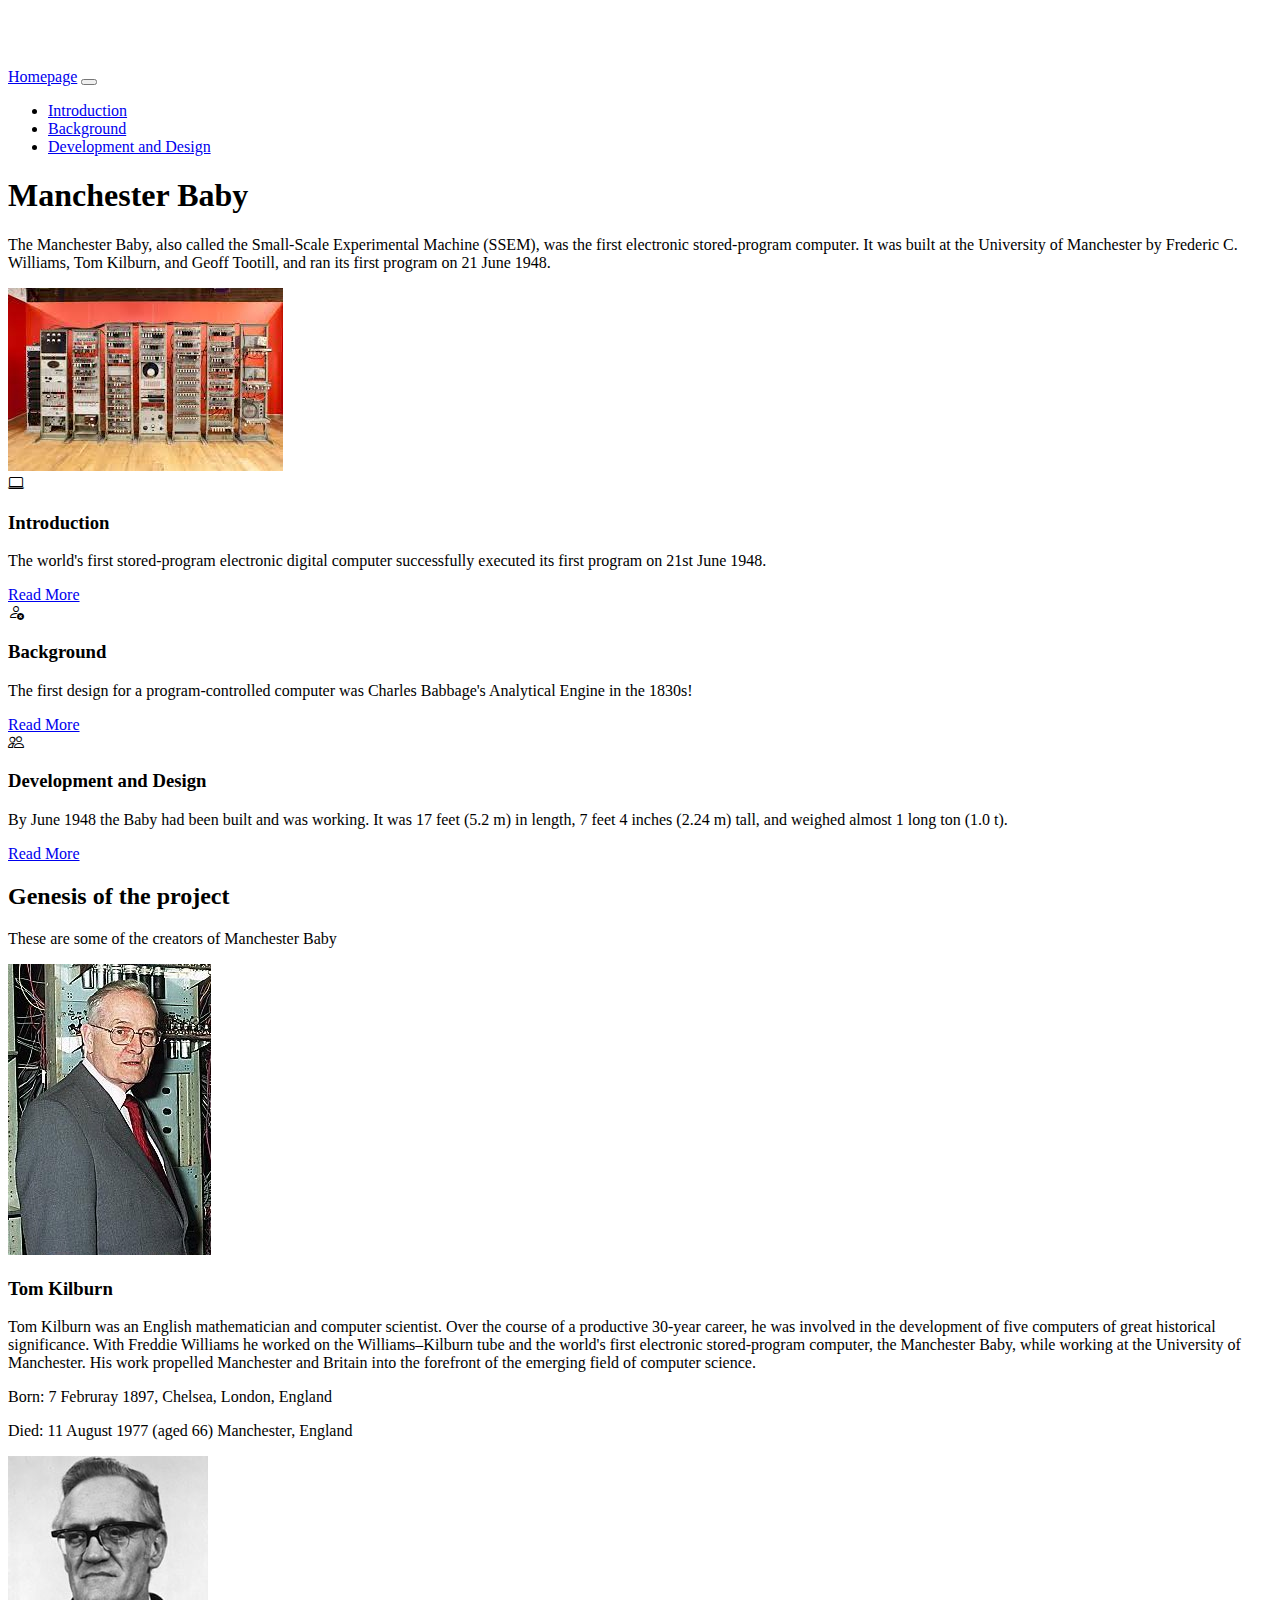
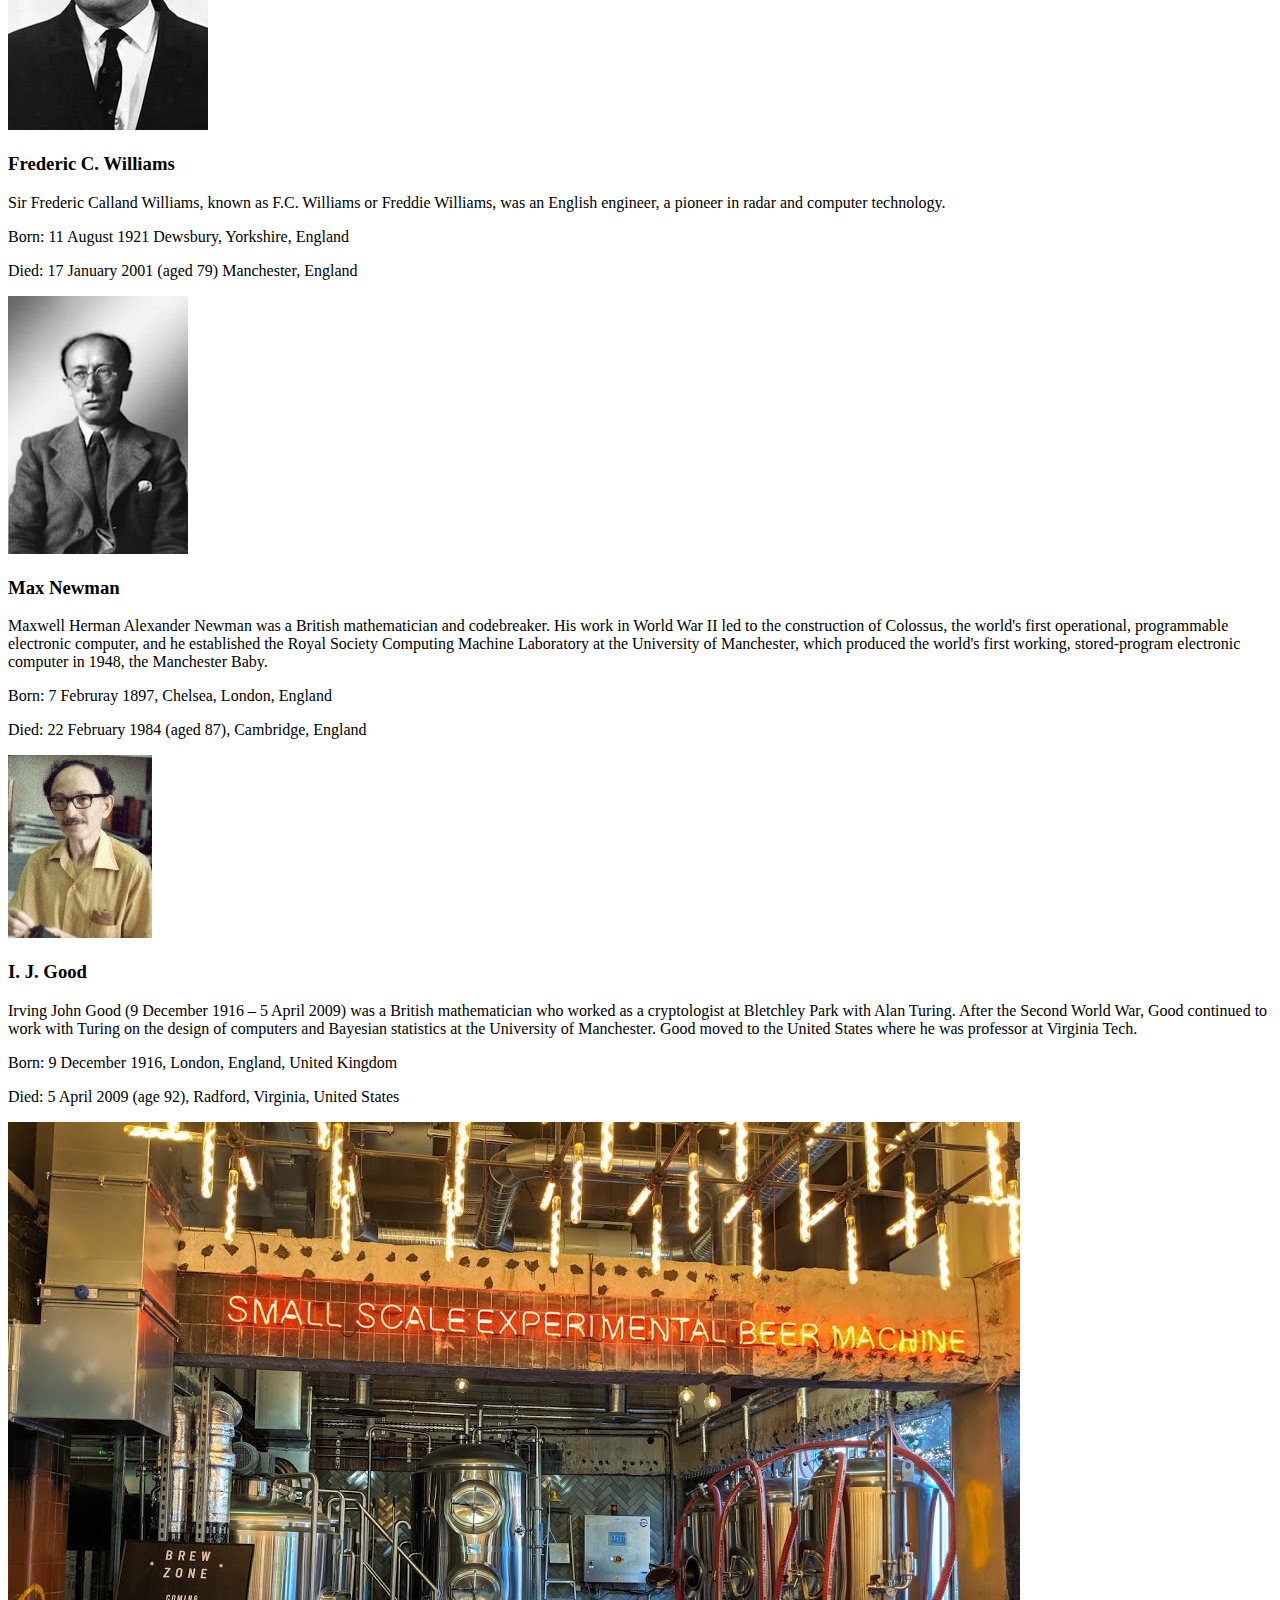
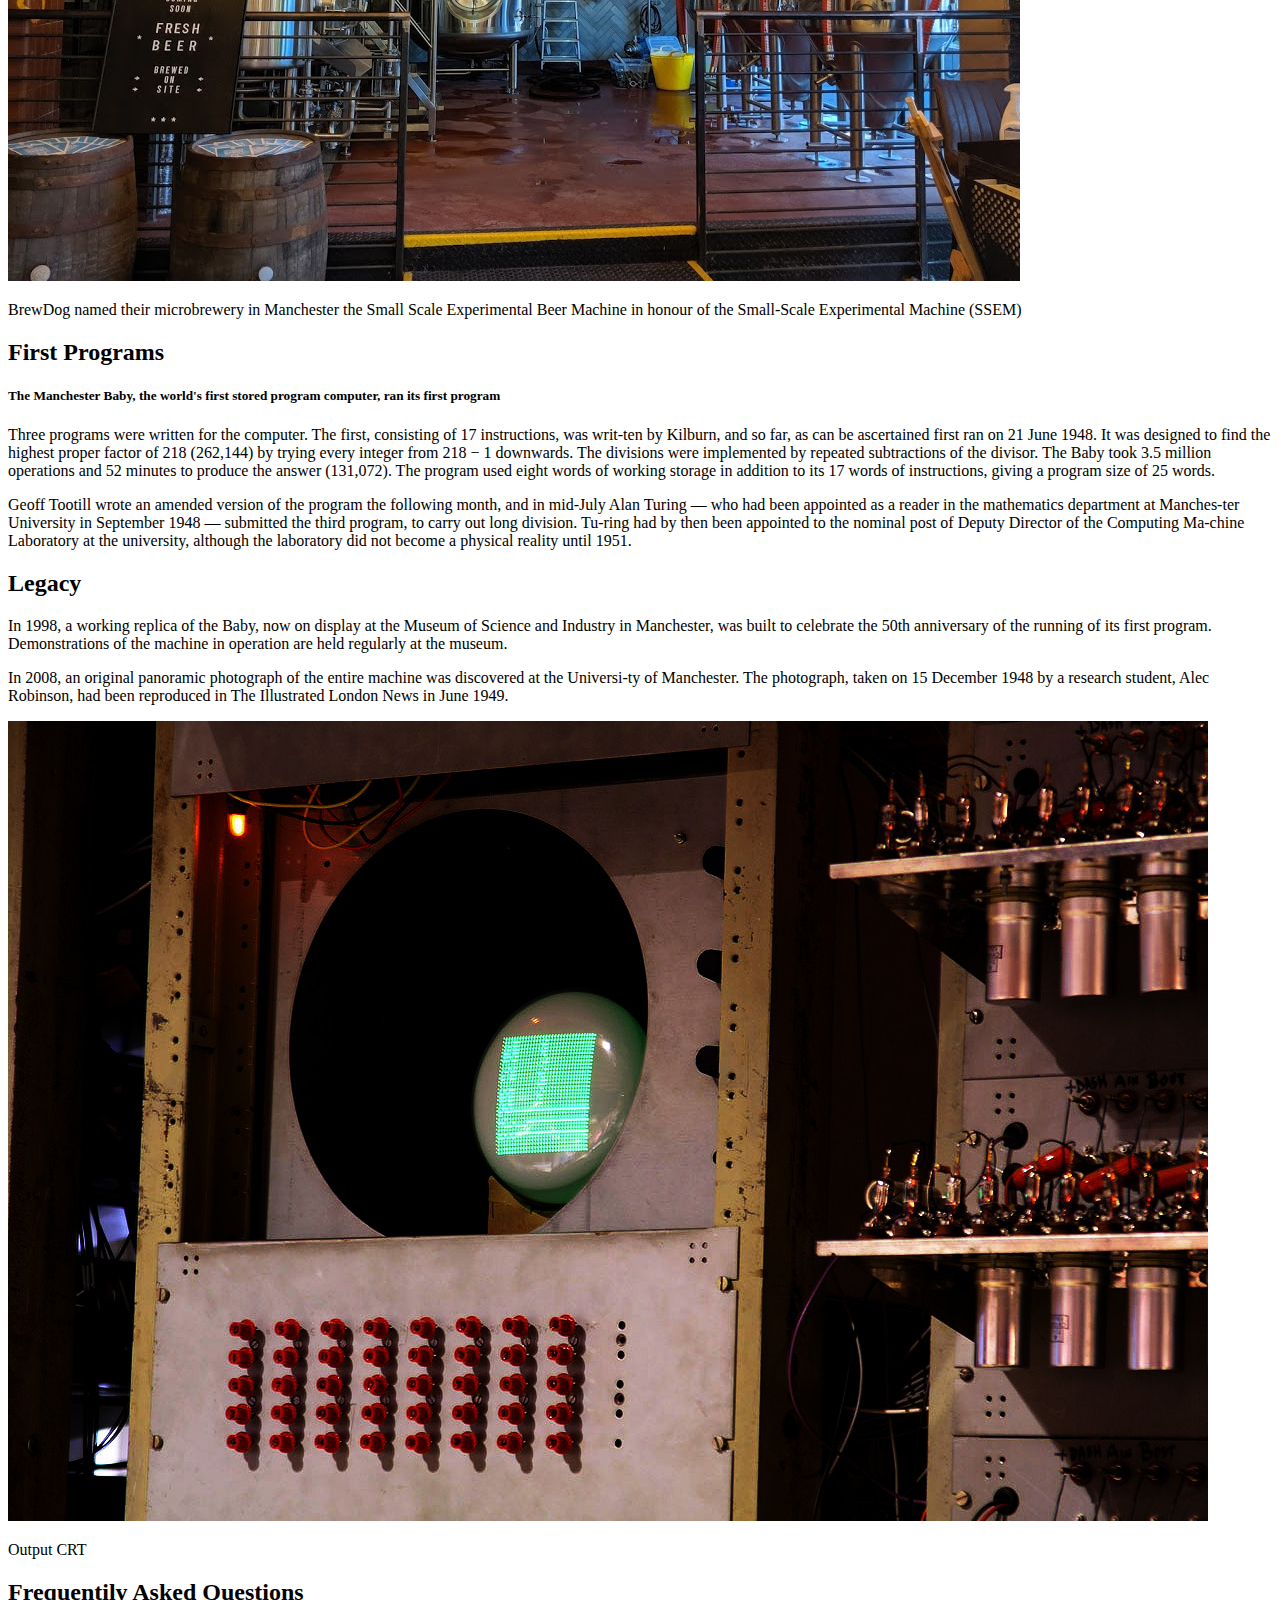
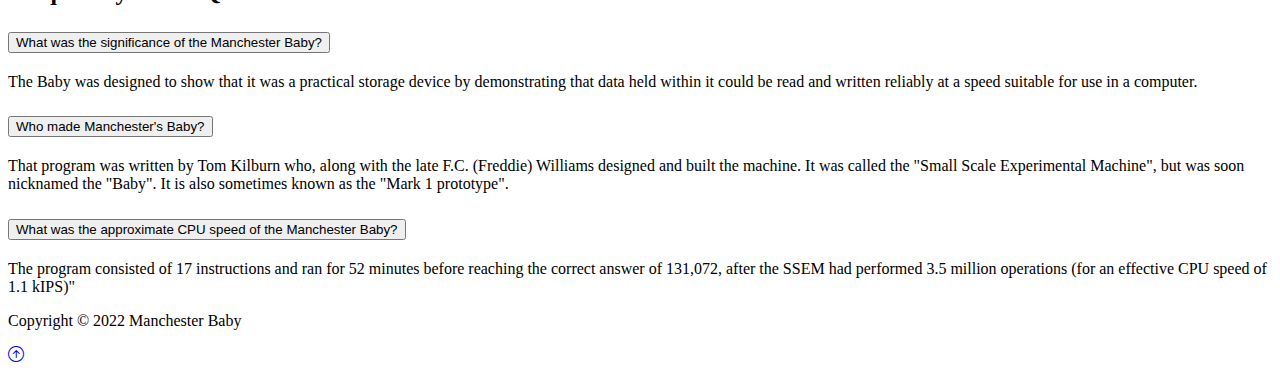
<file: Index.html>
<!DOCTYPE html>
<html lang="en">
<head>
    <meta charset="UTF-8">
    <meta http-equiv="X-UA-Compatible" content="IE=edge">
    <meta name="viewport" content="width=device-width, initial-scale=1.0">
    <title>Manchester Baby Homepage</title>
    <link href="https://cdn.jsdelivr.net/npm/bootstrap@5.2.2/dist/css/bootstrap.min.css" rel="stylesheet" integrity="sha384-Zenh87qX5JnK2Jl0vWa8Ck2rdkQ2Bzep5IDxbcnCeuOxjzrPF/et3URy9Bv1WTRi" crossorigin="anonymous">
    <link rel="stylesheet" href="https://cdn.jsdelivr.net/npm/bootstrap-icons@1.3.0/font/bootstrap-icons.css">
    <link rel="stylesheet" href="Stylesheet.css">
  </head>
<body>
    <!-- Navbar  --> 
    <nav class="navbar navbar-expand-lg bg-dark navbar-dark py-3 fixed-top">
        <div class="container">
            <a href="#" class="navbar-brand">Homepage</a>
            <button class="navbar-toggler" type="button" data-bs-toggle="collapse" data-bs-target="#navmenu">
                <span class="navbar-toggler-icon"></span>
            </button>
            <div class="collapse navbar-collapse" id="navmenu">
                <ul class="navbar-nav ms-auto">
                    <li class="nav-item">
                        <a href="Introduction.html" class="nav-link">Introduction</a>
                    </li>
                    <li class="nav-item">
                        <a href="Background.html" class="nav-link">Background</a>
                    </li>
                    <li class="nav-item">
                        <a href="Development_and_Design.html" class="nav-link">Development and Design</a>
                    </li>
                </ul>
            </div>
        </div>
</nav>

<!--Showcase-->
<section class="bg-dark text-light p-5 p-lg-0 pt-lg-5 text-center text-sm-start">
<div class="container">
    <div class="d-sm-flex align-items-center justify-content-between">
        <div>
            <h1><span class="text-warning"> Manchester Baby</span></h1>
            <p class="lead my-4">The Manchester Baby, also called the Small-Scale Experimental Machine (SSEM), 
                was the first electronic stored-program computer. It was built at the University of Manchester by Frederic C. Williams, Tom Kilburn, and Geoff Tootill, and ran its first program on 21 June 1948.
            </p>
        </div>
        <img class="img-fluid w-50 d-none d-sm-block rounded-circle mb-4" src="img/Manchester_Baby.jpg" alt="">
    </div>
</div>
</section>

<!-- Boxes -->

<section class="p-5">
<div class="container">
    <div class="row text-center g-4">
        <div class="col-md">
            <div class="card bg-dark text-light h-100">
                <div class="card-body text-center">
                <div class="h1 mb-3">
                <i class="bi bi-laptop"></i>
            </div>
            <h3 class="card-title mb-3"> Introduction</h3>
            <p class="card-text">
                The world's first stored-program electronic digital computer successfully executed its first program on 21st June 1948.
            </p>
            <a href="Introduction.html" class="btn btn-primary">Read More</a>
        </div>
        </div>
        </div>
        <div class="col-md">
             <!--Card Colour-->
            <div class="card bg-secondary text-light h-100">
                <div class="card-body text-center">
                <div class="h1 mb-3">
                    <!--Icon-->
                <i class="bi bi-person-x"></i>
            </div>
            <!--Card Heading -->
            <h3 class="card-title mb-3"> Background</h3>
            <!--Card Text-->
            <p class="card-text">
                The first design for a program-controlled computer was Charles Babbage's Analytical Engine in the 1830s!
            </p>
            <a href="Background.html" class="btn btn-primary">Read More</a>
        </div>
        </div>
        </div>
        <div class="col-md">
            <!--Card Colour-->
            <div class="card bg-dark text-light h-100">
                <div class="card-body text-center">
                <div class="h1 mb-3">
                    <!--Icon-->
                <i class="bi bi-people"></i>
            </div>
            <!--Card Heading -->
            <h3 class="card-title mb-3"> Development and Design</h3>
            <!--Card Text-->
            <p class="card-text">
                By June 1948 the Baby had been built and was working. It was 17 feet (5.2 m) in length, 7 feet 4 inches (2.24 m) tall, and weighed almost 1 long ton (1.0 t). 
            </p>
            <a href="Development_and_Design.html" class="btn btn-primary">Read More</a>
        </div>
        </div>
        </div>
    </div>
</div>
</section>
<!--Section for creators-->
<section id="instructors" class="p-5 bg-primary">
    <div class="conatiner">
        <h2 class="text-center text-white">Genesis of the project</h2>
        <p class="lead text-center text-white mb-5">
            These are some of the creators of Manchester Baby
        </p>
        <div class="row g-4">
            <!--Person 1-->
            <div class="col-md-3">
                <div class="card bg-light h-100">
                    <div class="card-body text-center">
                       <img src="img/Tom_kilburn.jpg" class="rounded-circle mb-3" alt="">
                       <h3 class="card-title mb-3">Tom Kilburn</h3>
                       <p class="card-text">Tom Kilburn was an English mathematician and computer scientist. Over the course of a productive 30-year career, he was involved in the development of five computers of great historical significance. With Freddie Williams he worked on the Williams–Kilburn tube and the world's first electronic stored-program computer, the Manchester Baby, while working at the University of Manchester. His work propelled Manchester and Britain into the forefront of the emerging field of computer science.</p>
                       <p class="card-text">Born: 7 Februray 1897, Chelsea, London, England</p>
                       <p class="card-text">Died: 11 August 1977 (aged 66)
                        Manchester, England</p>
                    </div>
                </div>
            </div>
            <!--Person 2-->
            <div class="col-md-3">
                <div class="card bg-light h-100">
                    <div class="card-body text-center">
                       <img src="img/williams.jpg" class="rounded-circle mb-4" alt="">
                       <h3 class="card-title mb-3">Frederic C. Williams</h3>
                       <p class="card-text">Sir Frederic Calland Williams, known as F.C. Williams or Freddie Williams, was an English engineer, a pioneer in radar and computer technology.</p>
                       <p class="card-text">Born: 11 August 1921
                        Dewsbury, Yorkshire, England</p>
                       <p class="card-text">Died: 17 January 2001 (aged 79)
                        Manchester, England</p>
                    </div>
                </div>
            </div>
            <!--Person 3-->
            <div class="col-md-3">
                <div class="card bg-light h-100">
                    <div class="card-body text-center">
                       <img src="img/Max_Newman1.jpg" class="rounded-circle mb-3" alt="">
                       <h3 class="card-title mb-3">Max Newman</h3>
                       <p class="card-text">Maxwell Herman Alexander Newman was a British mathematician and codebreaker. His work in World War II led to the construction of Colossus, the world's first operational, programmable electronic computer, and he established the Royal Society Computing Machine Laboratory at the University of Manchester, which produced the world's first working, stored-program electronic computer in 1948, the Manchester Baby.</p>
                       <p class="card-text">Born: 7 Februray 1897, Chelsea, London, England</p>
                       <p class="card-text">Died: 22 February 1984 (aged 87),
                        Cambridge, England</p>
                    </div>
                </div>
            </div>
            <!--Person 4-->
            <div class="col-md-3">
                <div class="card bg-light h-100">
                    <div class="card-body text-center">
                       <img src="img/I._J._Good.jpg" class="rounded-circle mb-3" alt="">
                       <h3 class="card-title mb-3">I. J. Good</h3>
                       <p class="card-text">Irving John Good (9 December 1916 – 5 April 2009) was a British mathematician who worked as a cryptologist at Bletchley Park with Alan Turing. After the Second World War, Good continued to work with Turing on the design of computers and Bayesian statistics at the University of Manchester. Good moved to the United States where he was professor at Virginia Tech.</p>
                       <p class="card-text">Born: 9 December 1916, London, England, United Kingdom</p>
                       <p class="card-text">Died: 5 April 2009 (age 92), 
                        Radford, Virginia, United States</p>
                    </div>
                </div>
            </div>
        </div>
    </div>
</section>

<!-- Info Section 1-->
<section class="p-5">
    <div class="container">
        <div class="row align-items-center justify-content-between">
        <div class="col-md">
            <img src="img/Small_Scale_Experimental_Beer_Machine_Manchester_Brewdog.jpg" class="img-fluid" alt="">
            <P class="text-center mb-4">
                BrewDog named their microbrewery in Manchester the Small Scale Experimental Beer Machine in honour of the Small-Scale Experimental Machine (SSEM)
                </P>
        </div>
        <div class="col-md p-5">
            <h2>First Programs</h2>
            <h5>The Manchester Baby, the world's first stored program computer, ran its first program</h5>
            <p>Three programs were written for the computer. The first, consisting of 17 instructions, was writ-ten by Kilburn, and so far, as can be ascertained first ran on 21 June 1948. It was designed to find the highest proper factor of 218 (262,144) by trying every integer from 218 − 1 downwards. The divisions were implemented by repeated subtractions of the divisor. The Baby took 3.5 million operations and 52 minutes to produce the answer (131,072). The program used eight words of working storage in addition to its 17 words of instructions, giving a program size of 25 words. </p>
            <p>Geoff Tootill wrote an amended version of the program the following month, and in mid-July Alan Turing — who had been appointed as a reader in the mathematics department at Manches-ter University in September 1948 — submitted the third program, to carry out long division. Tu-ring had by then been appointed to the nominal post of Deputy Director of the Computing Ma-chine Laboratory at the university, although the laboratory did not become a physical reality until 1951.  </p>
        </div>
        </div>
    </div>
</section>

<!-- Info Section 2-->
<section class="p-5 bg-dark text-light">
    <div class="container">
        <div class="row align-items-center justify-content-between">
        <div class="col-md p-5">
            <h2>Legacy</h2>
            <p>In 1998, a working replica of the Baby, now on display at the Museum of Science and Industry in Manchester, was built to celebrate the 50th anniversary of the running of its first program. Demonstrations of the machine in operation are held regularly at the museum. </p>
            <p>In 2008, an original panoramic photograph of the entire machine was discovered at the Universi-ty of Manchester. The photograph, taken on 15 December 1948 by a research student, Alec Robinson, had been reproduced in The Illustrated London News in June 1949. </p>
        </div>
        <div class="col-md">
            <img src="img/CRT_memory.jpg" class="img-fluid" alt="">
            <P class="text-center mb-4">Output CRT</P>
           </div>
    </div>
</div>
</section>

<section id="questions" class="p-5">
    <div class="container">
        <h2 class="text-center mb-4">Frequentily Asked Questions</h2>
        <div class="accordion accordion-flush" id="questions">
            <!-- Question 1 -->
            <div class="accordion-item">
              <h2 class="accordion-header">
                <button class="accordion-button collapsed" type="button" data-bs-toggle="collapse" data-bs-target="#question-one">
                   What was the significance of the Manchester Baby?
                </button>
              </h2>
              <div id="question-one" class="accordion-collapse collapse">
                <div class="accordion-body">The Baby was designed to show that it was a practical storage device by demonstrating that data held within it could be read and written reliably at a speed suitable for use in a computer.</div>
              </div>
            </div>
            <!-- Question  2 -->
            <div class="accordion-item">
              <h2 class="accordion-header">
                <button class="accordion-button collapsed" type="button" data-bs-toggle="collapse" data-bs-target="#question-two">
                    Who made Manchester's Baby?
                </button>
              </h2>
              <div id="question-two" class="accordion-collapse collapse">
                <div class="accordion-body">That program was written by Tom Kilburn who, along with the late F.C. (Freddie) Williams designed and built the machine. It was called the "Small Scale Experimental Machine", but was soon nicknamed the "Baby". It is also sometimes known as the "Mark 1 prototype".</div>
              </div>
            </div>
            <!-- Question  3 -->
            <div class="accordion-item">
              <h2 class="accordion-header">
                <button class="accordion-button collapsed" type="button" data-bs-toggle="collapse" data-bs-target="#question-three">
                    What was the approximate CPU speed of the Manchester Baby?
                </button>
              </h2>
              <div id="question-three" class="accordion-collapse collapse">
                <div class="accordion-body">The program consisted of 17 instructions and ran for 52 minutes before reaching the correct answer of 131,072, after the SSEM had performed 3.5 million operations (for an effective CPU speed of 1.1 kIPS)"</div>
              </div>
            </div>
          </div>
    </div>

</section>

<!-- Footer -->
<footer class="p-5 bg-dark text-white text-center position-relatiave">
    <div class="container">
        <p class="lead">Copyright &copy; 2022 Manchester Baby</p>
        <a href="#" class="position-absolute botom-0 end-0 p-5">
            <i class="bi bi-arrow-up-circle h1"></i>
        </a>
    </div>
</footer>

    <script src="https://cdn.jsdelivr.net/npm/@popperjs/core@2.11.6/dist/umd/popper.min.js" integrity="sha384-oBqDVmMz9ATKxIep9tiCxS/Z9fNfEXiDAYTujMAeBAsjFuCZSmKbSSUnQlmh/jp3" crossorigin="anonymous"></script>
<script src="https://cdn.jsdelivr.net/npm/bootstrap@5.2.2/dist/js/bootstrap.min.js" integrity="sha384-IDwe1+LCz02ROU9k972gdyvl+AESN10+x7tBKgc9I5HFtuNz0wWnPclzo6p9vxnk" crossorigin="anonymous"></script>
</body>
</html>
</file>
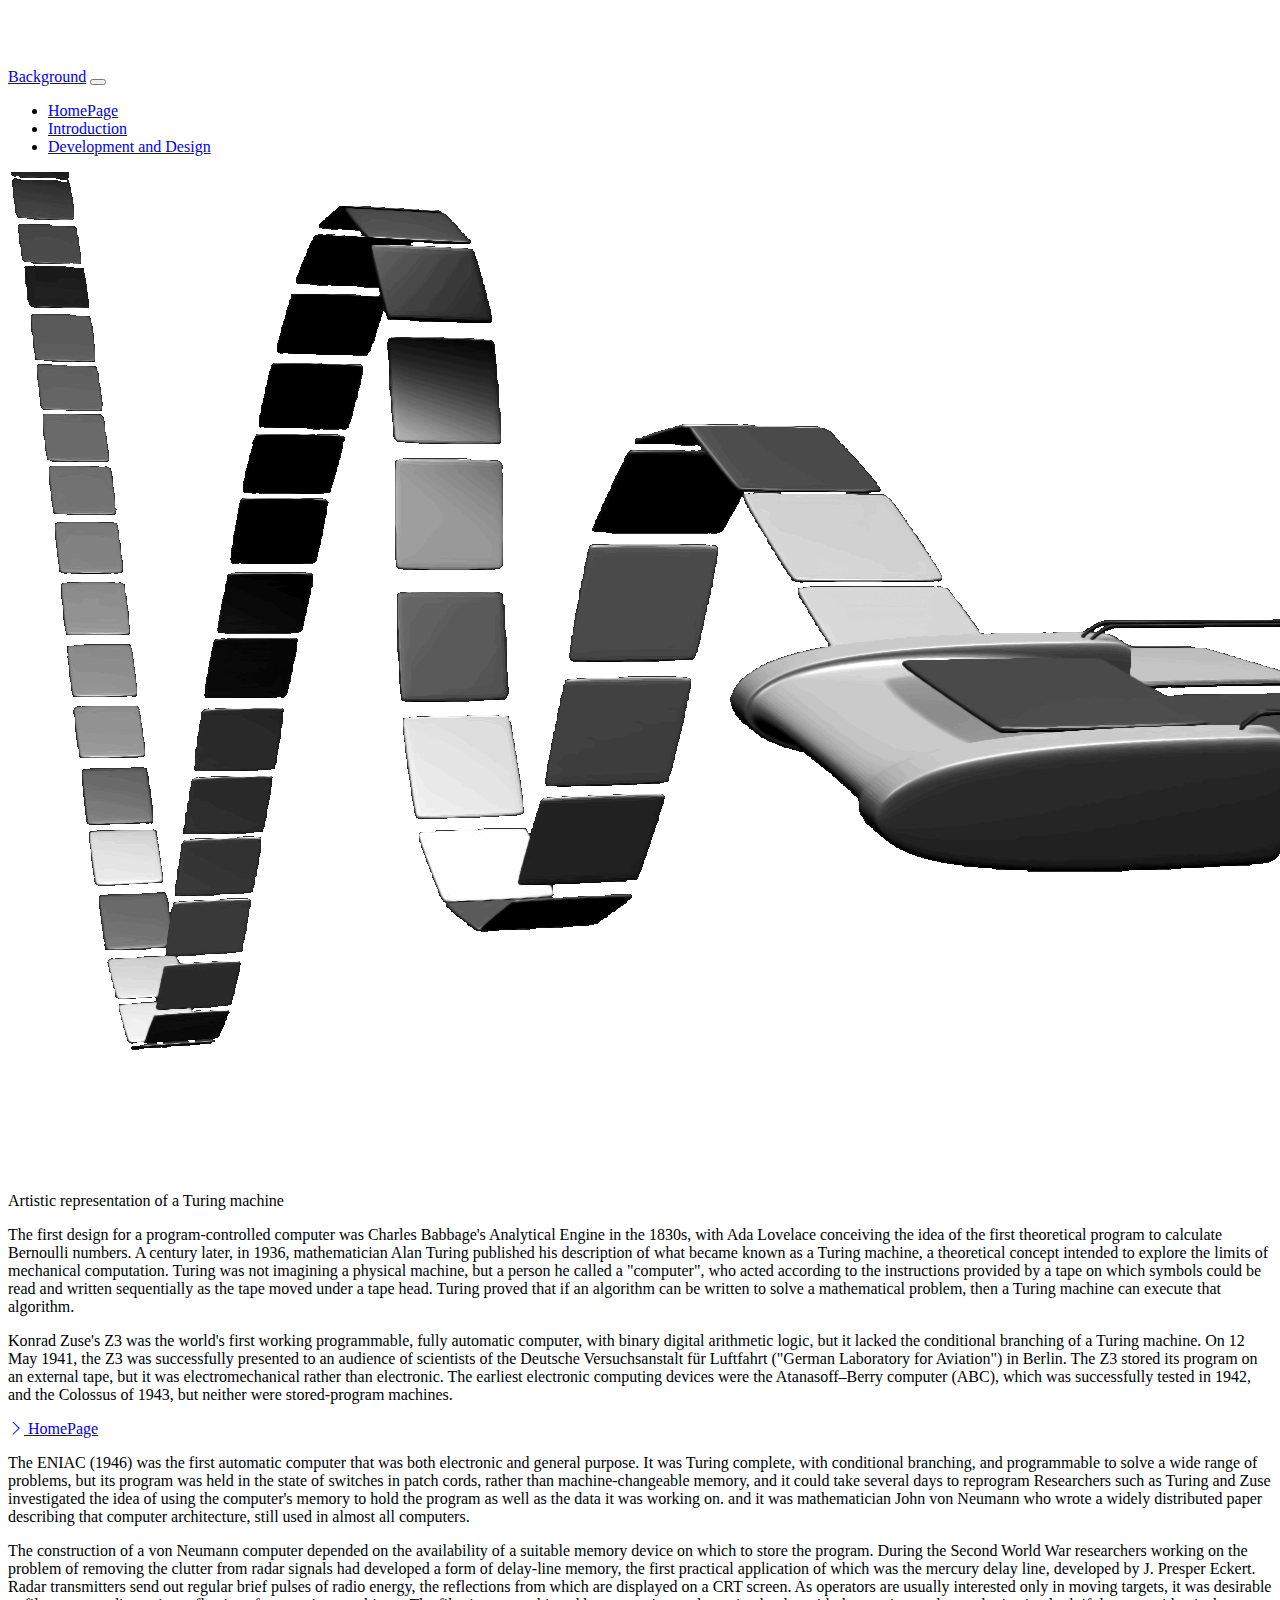
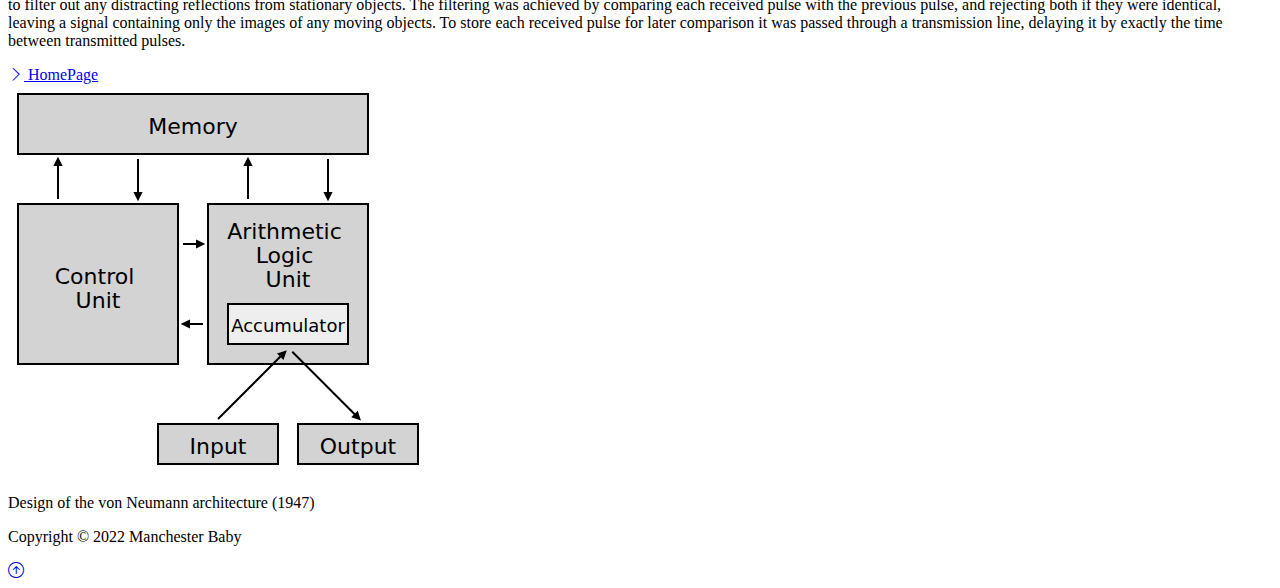
<file: Background.html>
<!DOCTYPE html>
<html lang="en">
<head>
    <meta charset="UTF-8">
    <meta http-equiv="X-UA-Compatible" content="IE=edge">
    <meta name="viewport" content="width=device-width, initial-scale=1.0">
    <title>Manchester Baby</title>
    <link href="https://cdn.jsdelivr.net/npm/bootstrap@5.2.2/dist/css/bootstrap.min.css" rel="stylesheet" integrity="sha384-Zenh87qX5JnK2Jl0vWa8Ck2rdkQ2Bzep5IDxbcnCeuOxjzrPF/et3URy9Bv1WTRi" crossorigin="anonymous">
    <link rel="stylesheet" href="https://cdn.jsdelivr.net/npm/bootstrap-icons@1.3.0/font/bootstrap-icons.css">
    <link rel="stylesheet" href="Stylesheet.css">
</head>
<body>
<!-- Navbar  --> 
    <nav class="navbar navbar-expand-lg bg-dark navbar-dark py-3 fixed-top">
        <div class="container">
            <a href="#" class="navbar-brand">Background</a>
            <button class="navbar-toggler" type="button" data-bs-toggle="collapse" data-bs-target="#navmenu">
                <span class="navbar-toggler-icon"></span>
            </button>
            <div class="collapse navbar-collapse" id="navmenu">
                <ul class="navbar-nav ms-auto">
                    <li class="nav-item">
                        <a href="Index.html" class="nav-link">HomePage</a>
                    </li>
                    <li class="nav-item">
                        <a href="Introduction.html" class="nav-link">Introduction</a>
                    </li>
                    <li class="nav-item">
                        <a href="Development_and_Design.html" class="nav-link">Development and Design</a>
                    </li>
                </ul>
            </div>
        </div>
</nav> 

<!-- Info Section 1-->
<section class="p-5">
    <div class="container">
        <div class="row align-items-center justify-content-between">
        <div class="col-md">
         <img src="img/Maquina.png" class="img-fluid" alt="">
         <P class="text-center mb-4">
            Artistic representation of a Turing machine
         </P>
        </div>
        <div class="col-md p-5">
            <p>The first design for a program-controlled computer was Charles Babbage's Analytical Engine in the 1830s, with Ada Lovelace conceiving the idea of the first theoretical program to calculate Bernoulli numbers. A century later, in 1936, mathematician Alan Turing published his description of what became known as a Turing machine, a theoretical concept intended to explore the limits of mechanical computation. Turing was not imagining a physical machine, but a person he called a "computer", who acted according to the instructions provided by a tape on which symbols could be read and written sequentially as the tape moved under a tape head. Turing proved that if an algorithm can be written to solve a mathematical problem, then a Turing machine can execute that algorithm.</p>
            <p>Konrad Zuse's Z3 was the world's first working programmable, fully automatic computer, with binary digital arithmetic logic, but it lacked the conditional branching of a Turing machine. On 12 May 1941, the Z3 was successfully presented to an audience of scientists of the Deutsche Versuchsanstalt für Luftfahrt ("German Laboratory for Aviation") in Berlin. The Z3 stored its program on an external tape, but it was electromechanical rather than electronic. The earliest electronic computing devices were the Atanasoff–Berry computer (ABC), which was successfully tested in 1942, and the Colossus of 1943, but neither were stored-program machines.</p>
            <a href="Index.html" class="btn btn-light mt-3">
                <i class="bi bi-chevron-right"></i> HomePage
                
            </a>
        </div>
    </div>
</div>
</section>

<!-- Info Section 2-->
<section class="p-5 bg-dark text-light">
    <div class="container">
        <div class="row align-items-center justify-content-between">
        <div class="col-md p-5">
            <p>The ENIAC (1946) was the first automatic computer that was both electronic and general purpose. It was Turing complete, with conditional branching, and programmable to solve a wide range of problems, but its program was held in the state of switches in patch cords, rather than machine-changeable memory, and it could take several days to reprogram Researchers such as Turing and Zuse investigated the idea of using the computer's memory to hold the program as well as the data it was working on. and it was mathematician John von Neumann who wrote a widely distributed paper describing that computer architecture, still used in almost all computers.</p>
            <p>The construction of a von Neumann computer depended on the availability of a suitable memory device on which to store the program. During the Second World War researchers working on the problem of removing the clutter from radar signals had developed a form of delay-line memory, the first practical application of which was the mercury delay line, developed by J. Presper Eckert. Radar transmitters send out regular brief pulses of radio energy, the reflections from which are displayed on a CRT screen. As operators are usually interested only in moving targets, it was desirable to filter out any distracting reflections from stationary objects. The filtering was achieved by comparing each received pulse with the previous pulse, and rejecting both if they were identical, leaving a signal containing only the images of any moving objects. To store each received pulse for later comparison it was passed through a transmission line, delaying it by exactly the time between transmitted pulses.</p>
            <a href="Index.html" class="btn btn-light mt-3">
                <i class="bi bi-chevron-right"></i> HomePage
            </a>
        </div>
        <div class="col-md">
            <img src="img/Von_Neumann_architecture.svg" class="img-fluid" alt="">
            <P class="text-center mb-4">
                Design of the von Neumann architecture (1947)
             </P>
           </div>
    </div>
</div>
</section>

<!--Footer -->
<footer class="p-5 bg-light text-dark text-center position-relatiave">
    <div class="container">
        <p class="lead">Copyright &copy; 2022 Manchester Baby</p>
        <a href="#" class="position-absolute botom-0 end-0 p-5">
            <i class="bi bi-arrow-up-circle h1"></i>
        </a>
    </div>
</footer>

<script src="https://cdn.jsdelivr.net/npm/@popperjs/core@2.11.6/dist/umd/popper.min.js" integrity="sha384-oBqDVmMz9ATKxIep9tiCxS/Z9fNfEXiDAYTujMAeBAsjFuCZSmKbSSUnQlmh/jp3" crossorigin="anonymous"></script>
<script src="https://cdn.jsdelivr.net/npm/bootstrap@5.2.2/dist/js/bootstrap.min.js" integrity="sha384-IDwe1+LCz02ROU9k972gdyvl+AESN10+x7tBKgc9I5HFtuNz0wWnPclzo6p9vxnk" crossorigin="anonymous"></script>

</body>
</html>
</file>
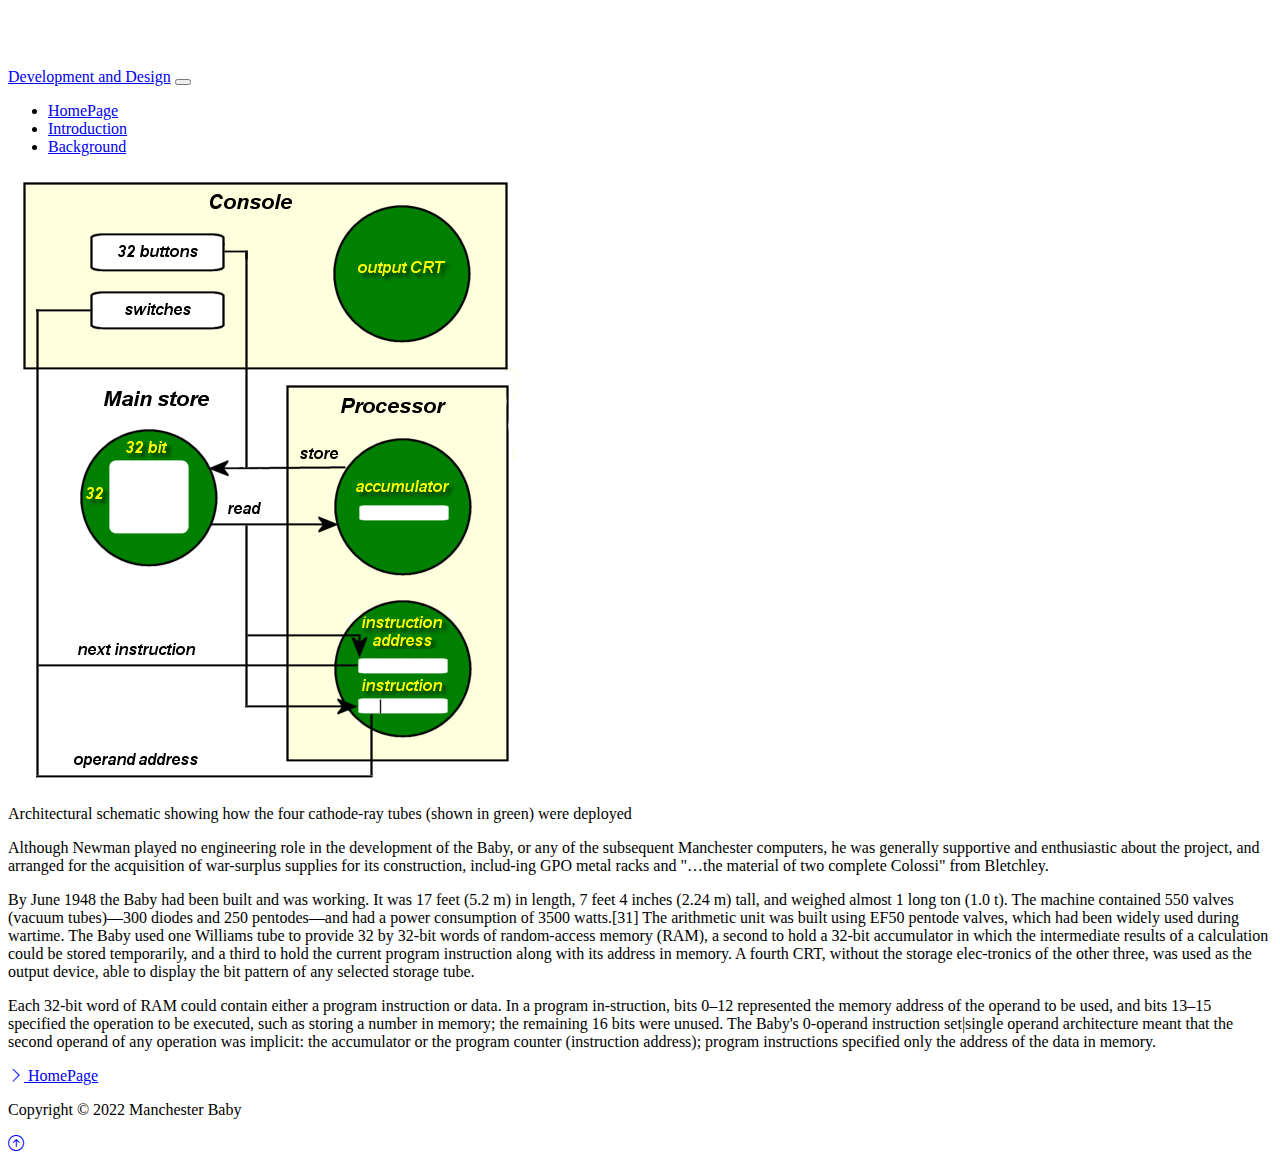
<file: Development_and_Design.html>
<!DOCTYPE html>
<html lang="en">
<head>
    <meta charset="UTF-8">
    <meta http-equiv="X-UA-Compatible" content="IE=edge">
    <meta name="viewport" content="width=device-width, initial-scale=1.0">
    <title>Manchester Baby</title>
    <link href="https://cdn.jsdelivr.net/npm/bootstrap@5.2.2/dist/css/bootstrap.min.css" rel="stylesheet" integrity="sha384-Zenh87qX5JnK2Jl0vWa8Ck2rdkQ2Bzep5IDxbcnCeuOxjzrPF/et3URy9Bv1WTRi" crossorigin="anonymous">
    <link rel="stylesheet" href="https://cdn.jsdelivr.net/npm/bootstrap-icons@1.3.0/font/bootstrap-icons.css">
    <link rel="stylesheet" href="Stylesheet.css">
</head>
<body>
    
<!-- Navbar  --> 
      <nav class="navbar navbar-expand-lg bg-dark navbar-dark py-3 fixed-top">
        <div class="container">
            <a href="#" class="navbar-brand">Development and Design</a>
            <button class="navbar-toggler" type="button" data-bs-toggle="collapse" data-bs-target="#navmenu">
                <span class="navbar-toggler-icon"></span>
            </button>
            <div class="collapse navbar-collapse" id="navmenu">
                <ul class="navbar-nav ms-auto">
                    <li class="nav-item">
                        <a href="Index.html" class="nav-link">HomePage</a>
                    </li>
                    <li class="nav-item">
                        <a href="Introduction.html" class="nav-link">Introduction</a>
                    </li>
                    <li class="nav-item">
                        <a href="Background.html" class="nav-link">Background</a>
                    </li>
                </ul>
            </div>
        </div>
</nav>

<!--Info Section-->
    <section id="learn" class="p-5">
        <div class="container">
            <div class="row align-items-center justify-content-between">
            <div class="col-md">
             <img src="img/BabyArchitecture.png" class="img-fluid" alt="">
             <P class="text-center mb-4">
                Architectural schematic showing how the four cathode-ray tubes (shown in green) were deployed
                </P>
            </div>
            <div class="col-md p-5">
                <p>Although Newman played no engineering role in the development of the Baby, or any of the subsequent Manchester computers, he was generally supportive and enthusiastic about the project, and arranged for the acquisition of war-surplus supplies for its construction, includ-ing GPO metal racks and "…the material of two complete Colossi" from Bletchley.</p>
                <p>By June 1948 the Baby had been built and was working. It was 17 feet (5.2 m) in length, 7 feet 4 inches (2.24 m) tall, and weighed almost 1 long ton (1.0 t). The machine contained 550 valves (vacuum tubes)—300 diodes and 250 pentodes—and had a power consumption of 3500 watts.[31] The arithmetic unit was built using EF50 pentode valves, which had been widely used during wartime. The Baby used one Williams tube to provide 32 by 32-bit words of random-access memory (RAM), a second to hold a 32-bit accumulator in which the intermediate results of a calculation could be stored temporarily, and a third to hold the current program instruction along with its address in memory. A fourth CRT, without the storage elec-tronics of the other three, was used as the output device, able to display the bit pattern of any selected storage tube. </p>
                <p>Each 32-bit word of RAM could contain either a program instruction or data. In a program in-struction, bits 0–12 represented the memory address of the operand to be used, and bits 13–15 specified the operation to be executed, such as storing a number in memory; the remaining 16 bits were unused. The Baby's 0-operand instruction set|single operand architecture meant that the second operand of any operation was implicit: the accumulator or the program counter (instruction address); program instructions specified only the address of the data in memory.</p>
                <a href="Index.html" class="btn btn-light mt-3">
                    <i class="bi bi-chevron-right"></i> HomePage
                </a>
            </div>
        </div>
    </div>
    </section>

    <!--Footer-->
    <footer class="p-5 bg-dark text-white text-center position-relatiave">
        <div class="container">
            <p class="lead">Copyright &copy; 2022 Manchester Baby</p>
            <a href="#" class="position-absolute botom-0 end-0 p-5">
                <i class="bi bi-arrow-up-circle h1"></i>
            </a>
        </div>
    </footer>

    <script src="https://cdn.jsdelivr.net/npm/@popperjs/core@2.11.6/dist/umd/popper.min.js" integrity="sha384-oBqDVmMz9ATKxIep9tiCxS/Z9fNfEXiDAYTujMAeBAsjFuCZSmKbSSUnQlmh/jp3" crossorigin="anonymous"></script>
<script src="https://cdn.jsdelivr.net/npm/bootstrap@5.2.2/dist/js/bootstrap.min.js" integrity="sha384-IDwe1+LCz02ROU9k972gdyvl+AESN10+x7tBKgc9I5HFtuNz0wWnPclzo6p9vxnk" crossorigin="anonymous"></script>
</body>



</html>
</file>
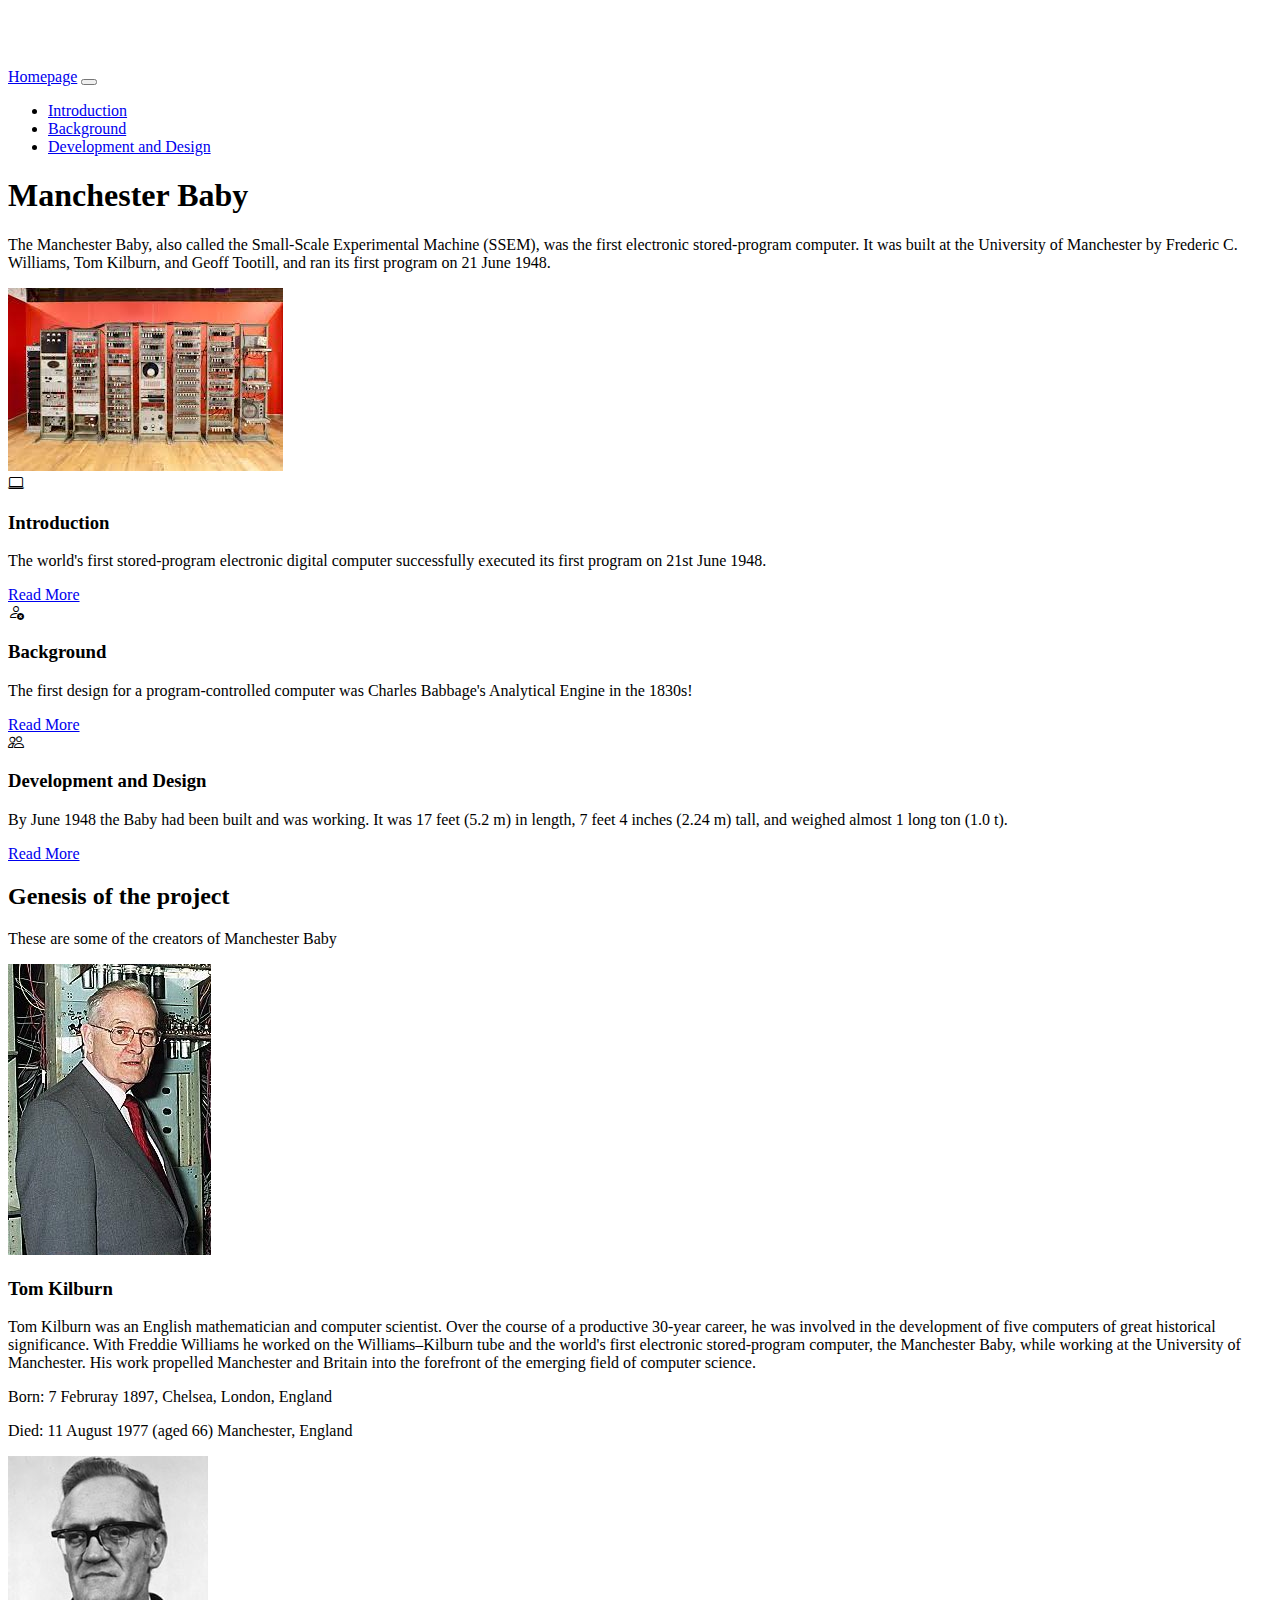
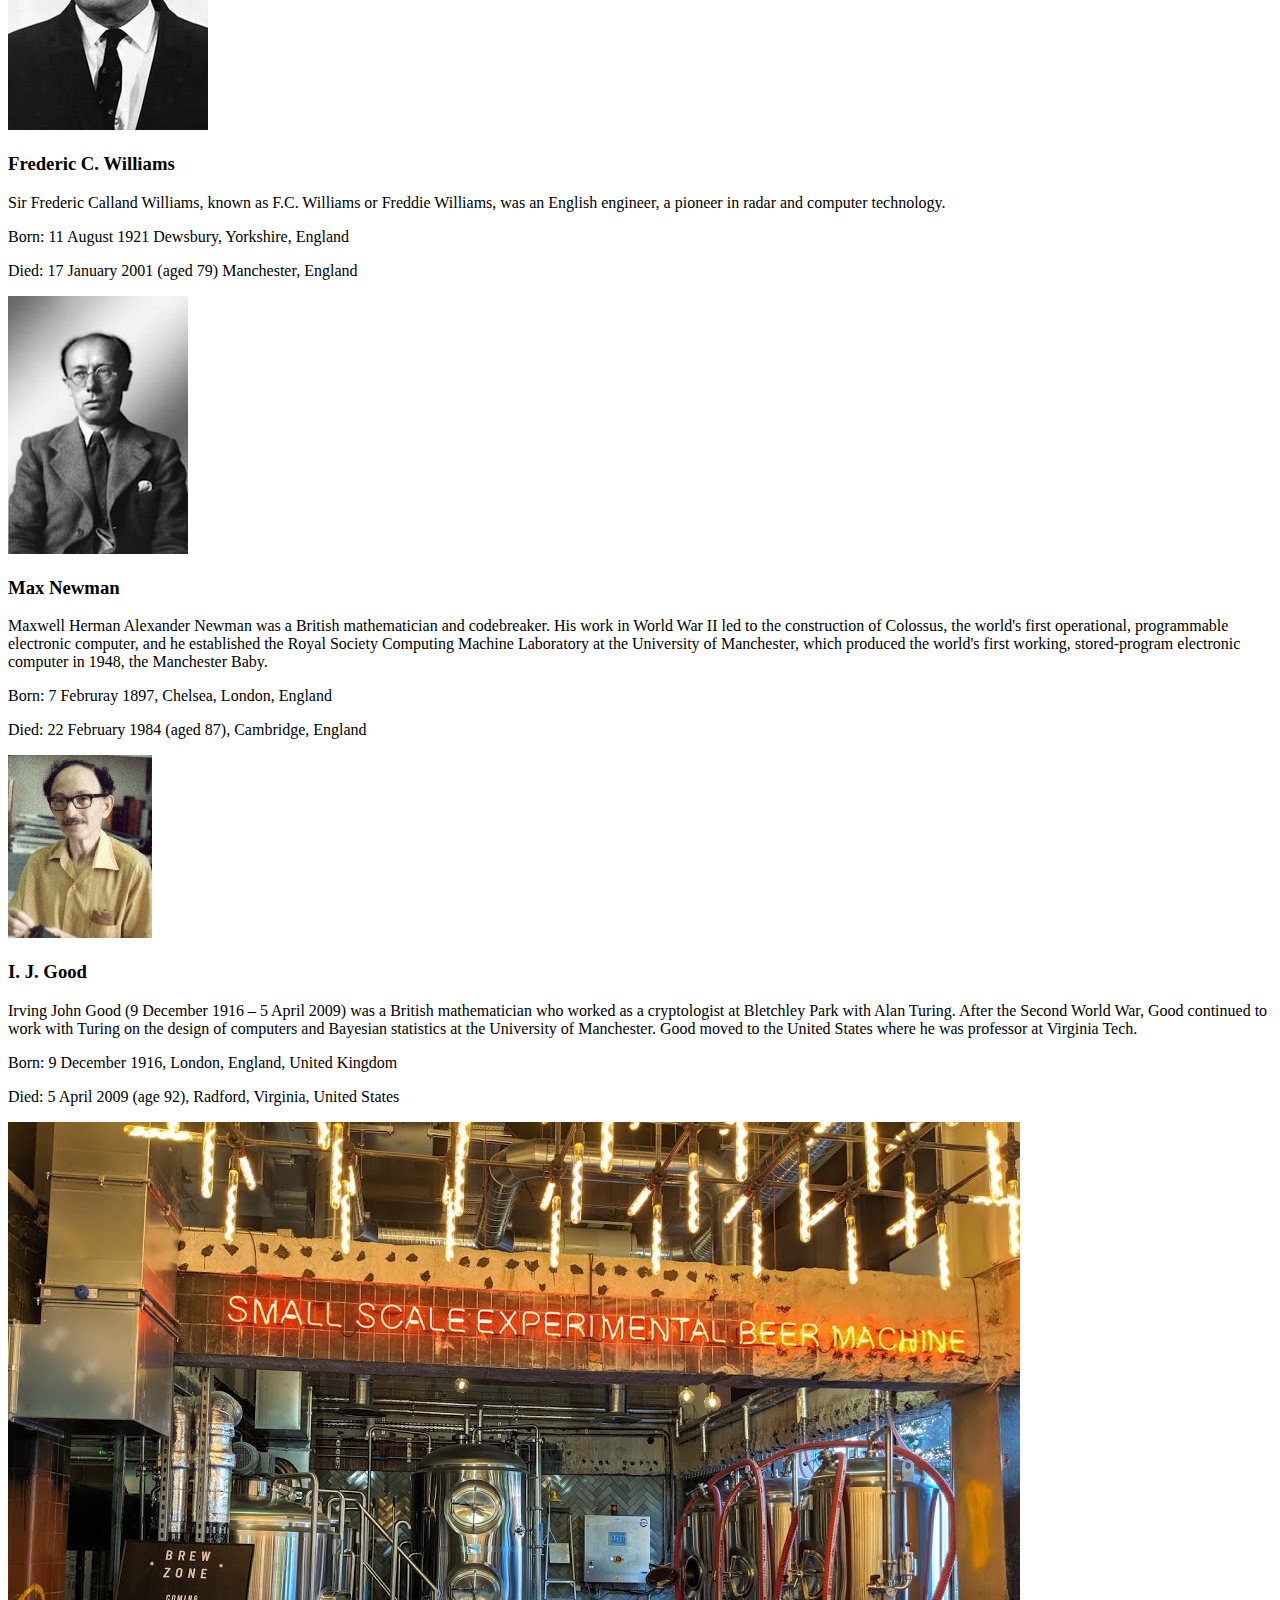
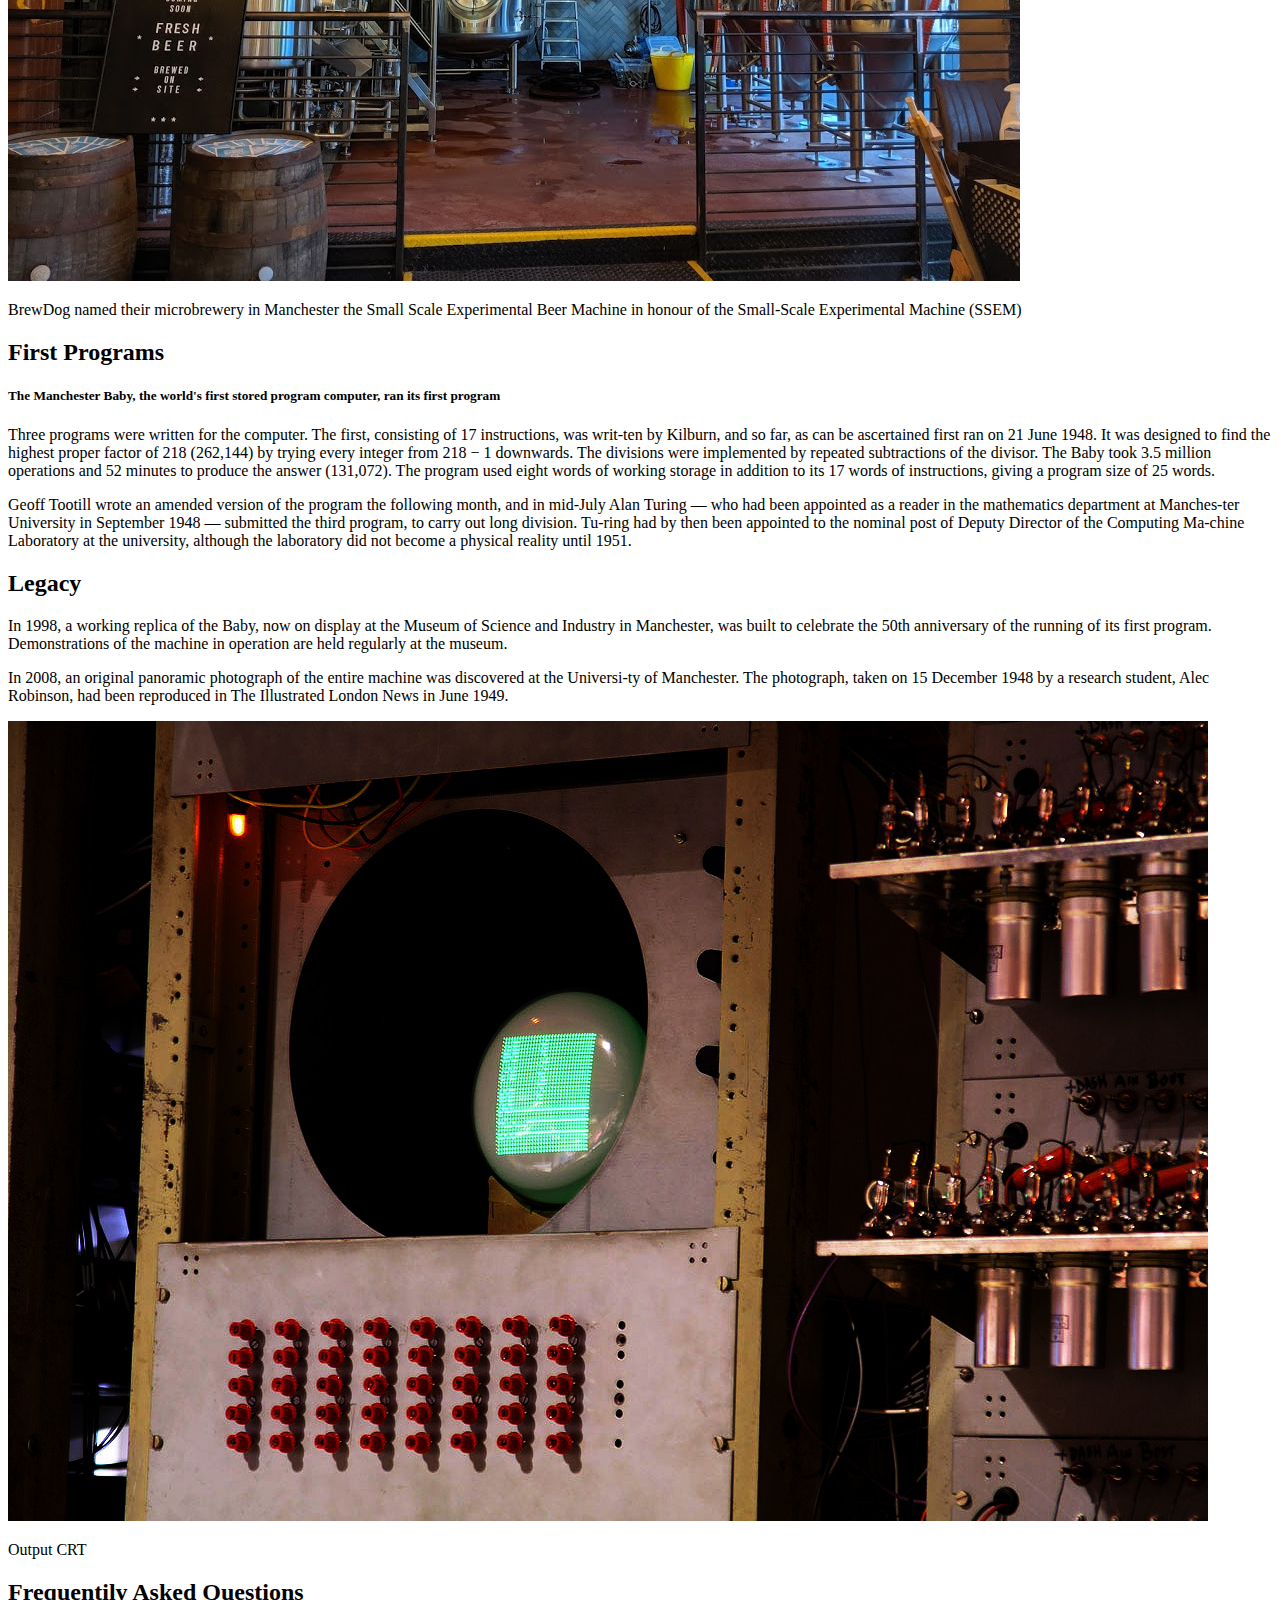
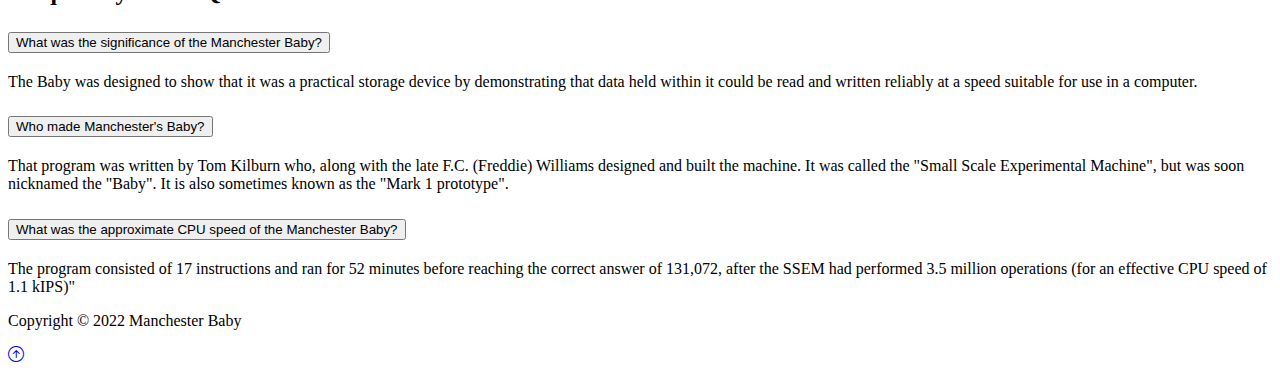
<file: HomePage.html>
<!DOCTYPE html>
<html lang="en">
<head>
    <meta charset="UTF-8">
    <meta http-equiv="X-UA-Compatible" content="IE=edge">
    <meta name="viewport" content="width=device-width, initial-scale=1.0">
    <title>Manchester Baby Homepage</title>
    <link href="https://cdn.jsdelivr.net/npm/bootstrap@5.2.2/dist/css/bootstrap.min.css" rel="stylesheet" integrity="sha384-Zenh87qX5JnK2Jl0vWa8Ck2rdkQ2Bzep5IDxbcnCeuOxjzrPF/et3URy9Bv1WTRi" crossorigin="anonymous">
    <link rel="stylesheet" href="https://cdn.jsdelivr.net/npm/bootstrap-icons@1.3.0/font/bootstrap-icons.css">
    <link rel="stylesheet" href="Stylesheet.css">
  </head>
<body>
    <!-- Navbar  --> 
    <nav class="navbar navbar-expand-lg bg-dark navbar-dark py-3 fixed-top">
        <div class="container">
            <a href="#" class="navbar-brand">Homepage</a>
            <button class="navbar-toggler" type="button" data-bs-toggle="collapse" data-bs-target="#navmenu">
                <span class="navbar-toggler-icon"></span>
            </button>
            <div class="collapse navbar-collapse" id="navmenu">
                <ul class="navbar-nav ms-auto">
                    <li class="nav-item">
                        <a href="Introduction.html" class="nav-link">Introduction</a>
                    </li>
                    <li class="nav-item">
                        <a href="Background.html" class="nav-link">Background</a>
                    </li>
                    <li class="nav-item">
                        <a href="Development_and_Design.html" class="nav-link">Development and Design</a>
                    </li>
                </ul>
            </div>
        </div>
</nav>

<!--Showcase-->
<section class="bg-dark text-light p-5 p-lg-0 pt-lg-5 text-center text-sm-start">
<div class="container">
    <div class="d-sm-flex align-items-center justify-content-between">
        <div>
            <h1><span class="text-warning"> Manchester Baby</span></h1>
            <p class="lead my-4">The Manchester Baby, also called the Small-Scale Experimental Machine (SSEM), 
                was the first electronic stored-program computer. It was built at the University of Manchester by Frederic C. Williams, Tom Kilburn, and Geoff Tootill, and ran its first program on 21 June 1948.
            </p>
        </div>
        <img class="img-fluid w-50 d-none d-sm-block rounded-circle mb-4" src="img/Manchester_Baby.jpg" alt="">
    </div>
</div>
</section>

<!-- Boxes -->

<section class="p-5">
<div class="container">
    <div class="row text-center g-4">
        <div class="col-md">
            <div class="card bg-dark text-light h-100">
                <div class="card-body text-center">
                <div class="h1 mb-3">
                <i class="bi bi-laptop"></i>
            </div>
            <h3 class="card-title mb-3"> Introduction</h3>
            <p class="card-text">
                The world's first stored-program electronic digital computer successfully executed its first program on 21st June 1948.
            </p>
            <a href="Introduction.html" class="btn btn-primary">Read More</a>
        </div>
        </div>
        </div>
        <div class="col-md">
            <div class="card bg-secondary text-light h-100">
                <div class="card-body text-center">
                <div class="h1 mb-3">
                <i class="bi bi-person-x"></i>
            </div>
            <h3 class="card-title mb-3"> Background</h3>
            <p class="card-text">
                The first design for a program-controlled computer was Charles Babbage's Analytical Engine in the 1830s!
            </p>
            <a href="Background.html" class="btn btn-primary">Read More</a>
        </div>
        </div>
        </div>
        <div class="col-md">
            <!--Card Colour-->
            <div class="card bg-dark text-light h-100">
                <div class="card-body text-center">
                <div class="h1 mb-3">
                    <!--Icon-->
                <i class="bi bi-people"></i>
            </div>
            <!--Card Heading -->
            <h3 class="card-title mb-3"> Development and Design</h3>
            <!--Card Text-->
            <p class="card-text">
                By June 1948 the Baby had been built and was working. It was 17 feet (5.2 m) in length, 7 feet 4 inches (2.24 m) tall, and weighed almost 1 long ton (1.0 t). 
            </p>
            <a href="Development_and_Design.html" class="btn btn-primary">Read More</a>
        </div>
        </div>
        </div>
    </div>
</div>
</section>

<section id="instructors" class="p-5 bg-primary">
    <div class="conatiner">
        <h2 class="text-center text-white">Genesis of the project</h2>
        <p class="lead text-center text-white mb-5">
            These are some of the creators of Manchester Baby
        </p>
        <div class="row g-4">
            <div class="col-md-3">
                <div class="card bg-light h-100">
                    <div class="card-body text-center">
                       <img src="img/Tom_kilburn.jpg" class="rounded-circle mb-3" alt="">
                       <h3 class="card-title mb-3">Tom Kilburn</h3>
                       <p class="card-text">Tom Kilburn was an English mathematician and computer scientist. Over the course of a productive 30-year career, he was involved in the development of five computers of great historical significance. With Freddie Williams he worked on the Williams–Kilburn tube and the world's first electronic stored-program computer, the Manchester Baby, while working at the University of Manchester. His work propelled Manchester and Britain into the forefront of the emerging field of computer science.</p>
                       <p class="card-text">Born: 7 Februray 1897, Chelsea, London, England</p>
                       <p class="card-text">Died: 11 August 1977 (aged 66)
                        Manchester, England</p>
                    </div>
                </div>
            </div>
            <div class="col-md-3">
                <div class="card bg-light h-100">
                    <div class="card-body text-center">
                       <img src="img/williams.jpg" class="rounded-circle mb-4" alt="">
                       <h3 class="card-title mb-3">Frederic C. Williams</h3>
                       <p class="card-text">Sir Frederic Calland Williams, known as F.C. Williams or Freddie Williams, was an English engineer, a pioneer in radar and computer technology.</p>
                       <p class="card-text">Born: 11 August 1921
                        Dewsbury, Yorkshire, England</p>
                       <p class="card-text">Died: 17 January 2001 (aged 79)
                        Manchester, England</p>
                    </div>
                </div>
            </div>
            <div class="col-md-3">
                <div class="card bg-light h-100">
                    <div class="card-body text-center">
                       <img src="img/Max_Newman1.jpg" class="rounded-circle mb-3" alt="">
                       <h3 class="card-title mb-3">Max Newman</h3>
                       <p class="card-text">Maxwell Herman Alexander Newman was a British mathematician and codebreaker. His work in World War II led to the construction of Colossus, the world's first operational, programmable electronic computer, and he established the Royal Society Computing Machine Laboratory at the University of Manchester, which produced the world's first working, stored-program electronic computer in 1948, the Manchester Baby.</p>
                       <p class="card-text">Born: 7 Februray 1897, Chelsea, London, England</p>
                       <p class="card-text">Died: 22 February 1984 (aged 87),
                        Cambridge, England</p>
                    </div>
                </div>
            </div>
            <div class="col-md-3">
                <div class="card bg-light h-100">
                    <div class="card-body text-center">
                       <img src="img/I._J._Good.jpg" class="rounded-circle mb-3" alt="">
                       <h3 class="card-title mb-3">I. J. Good</h3>
                       <p class="card-text">Irving John Good (9 December 1916 – 5 April 2009) was a British mathematician who worked as a cryptologist at Bletchley Park with Alan Turing. After the Second World War, Good continued to work with Turing on the design of computers and Bayesian statistics at the University of Manchester. Good moved to the United States where he was professor at Virginia Tech.</p>
                       <p class="card-text">Born: 9 December 1916, London, England, United Kingdom</p>
                       <p class="card-text">Died: 5 April 2009 (age 92), 
                        Radford, Virginia, United States</p>
                    </div>
                </div>
            </div>
        </div>
    </div>
</section>

<!-- Info Sections-->
<section class="p-5">
    <div class="container">
        <div class="row align-items-center justify-content-between">
        <div class="col-md">
            <img src="img/Small_Scale_Experimental_Beer_Machine_Manchester_Brewdog.jpg" class="img-fluid" alt="">
            <P class="text-center mb-4">
                BrewDog named their microbrewery in Manchester the Small Scale Experimental Beer Machine in honour of the Small-Scale Experimental Machine (SSEM)
                </P>
        </div>
        <div class="col-md p-5">
            <h2>First Programs</h2>
            <h5>The Manchester Baby, the world's first stored program computer, ran its first program</h5>
            <p>Three programs were written for the computer. The first, consisting of 17 instructions, was writ-ten by Kilburn, and so far, as can be ascertained first ran on 21 June 1948. It was designed to find the highest proper factor of 218 (262,144) by trying every integer from 218 − 1 downwards. The divisions were implemented by repeated subtractions of the divisor. The Baby took 3.5 million operations and 52 minutes to produce the answer (131,072). The program used eight words of working storage in addition to its 17 words of instructions, giving a program size of 25 words. </p>
            <p>Geoff Tootill wrote an amended version of the program the following month, and in mid-July Alan Turing — who had been appointed as a reader in the mathematics department at Manches-ter University in September 1948 — submitted the third program, to carry out long division. Tu-ring had by then been appointed to the nominal post of Deputy Director of the Computing Ma-chine Laboratory at the university, although the laboratory did not become a physical reality until 1951.  </p>
        </div>
        </div>
    </div>
</section>

<section class="p-5 bg-dark text-light">
    <div class="container">
        <div class="row align-items-center justify-content-between">
        <div class="col-md p-5">
            <h2>Legacy</h2>
            <p>In 1998, a working replica of the Baby, now on display at the Museum of Science and Industry in Manchester, was built to celebrate the 50th anniversary of the running of its first program. Demonstrations of the machine in operation are held regularly at the museum. </p>
            <p>In 2008, an original panoramic photograph of the entire machine was discovered at the Universi-ty of Manchester. The photograph, taken on 15 December 1948 by a research student, Alec Robinson, had been reproduced in The Illustrated London News in June 1949. </p>
        </div>
        <div class="col-md">
            <img src="img/CRT_memory.jpg" class="img-fluid" alt="">
            <P class="text-center mb-4">Output CRT</P>
           </div>
    </div>
</div>
</section>

<section id="questions" class="p-5">
    <div class="container">
        <h2 class="text-center mb-4">Frequentily Asked Questions</h2>
        <div class="accordion accordion-flush" id="questions">
            <!-- Iem 1 -->
            <div class="accordion-item">
              <h2 class="accordion-header">
                <button class="accordion-button collapsed" type="button" data-bs-toggle="collapse" data-bs-target="#question-one">
                   What was the significance of the Manchester Baby?
                </button>
              </h2>
              <div id="question-one" class="accordion-collapse collapse">
                <div class="accordion-body">The Baby was designed to show that it was a practical storage device by demonstrating that data held within it could be read and written reliably at a speed suitable for use in a computer.</div>
              </div>
            </div>
            <!-- Iem 2 -->
            <div class="accordion-item">
              <h2 class="accordion-header">
                <button class="accordion-button collapsed" type="button" data-bs-toggle="collapse" data-bs-target="#question-two">
                    Who made Manchester's Baby?
                </button>
              </h2>
              <div id="question-two" class="accordion-collapse collapse">
                <div class="accordion-body">That program was written by Tom Kilburn who, along with the late F.C. (Freddie) Williams designed and built the machine. It was called the "Small Scale Experimental Machine", but was soon nicknamed the "Baby". It is also sometimes known as the "Mark 1 prototype".</div>
              </div>
            </div>
            <!-- Iem 3 -->
            <div class="accordion-item">
              <h2 class="accordion-header">
                <button class="accordion-button collapsed" type="button" data-bs-toggle="collapse" data-bs-target="#question-three">
                    What was the approximate CPU speed of the Manchester Baby?
                </button>
              </h2>
              <div id="question-three" class="accordion-collapse collapse">
                <div class="accordion-body">The program consisted of 17 instructions and ran for 52 minutes before reaching the correct answer of 131,072, after the SSEM had performed 3.5 million operations (for an effective CPU speed of 1.1 kIPS)"</div>
              </div>
            </div>
          </div>
    </div>

</section>

<!-- Footer -->
<footer class="p-5 bg-dark text-white text-center position-relatiave">
    <div class="container">
        <p class="lead">Copyright &copy; 2022 Manchester Baby</p>
        <a href="#" class="position-absolute botom-0 end-0 p-5">
            <i class="bi bi-arrow-up-circle h1"></i>
        </a>
    </div>
</footer>

    <script src="https://cdn.jsdelivr.net/npm/@popperjs/core@2.11.6/dist/umd/popper.min.js" integrity="sha384-oBqDVmMz9ATKxIep9tiCxS/Z9fNfEXiDAYTujMAeBAsjFuCZSmKbSSUnQlmh/jp3" crossorigin="anonymous"></script>
<script src="https://cdn.jsdelivr.net/npm/bootstrap@5.2.2/dist/js/bootstrap.min.js" integrity="sha384-IDwe1+LCz02ROU9k972gdyvl+AESN10+x7tBKgc9I5HFtuNz0wWnPclzo6p9vxnk" crossorigin="anonymous"></script>
</body>
</html>
</file>
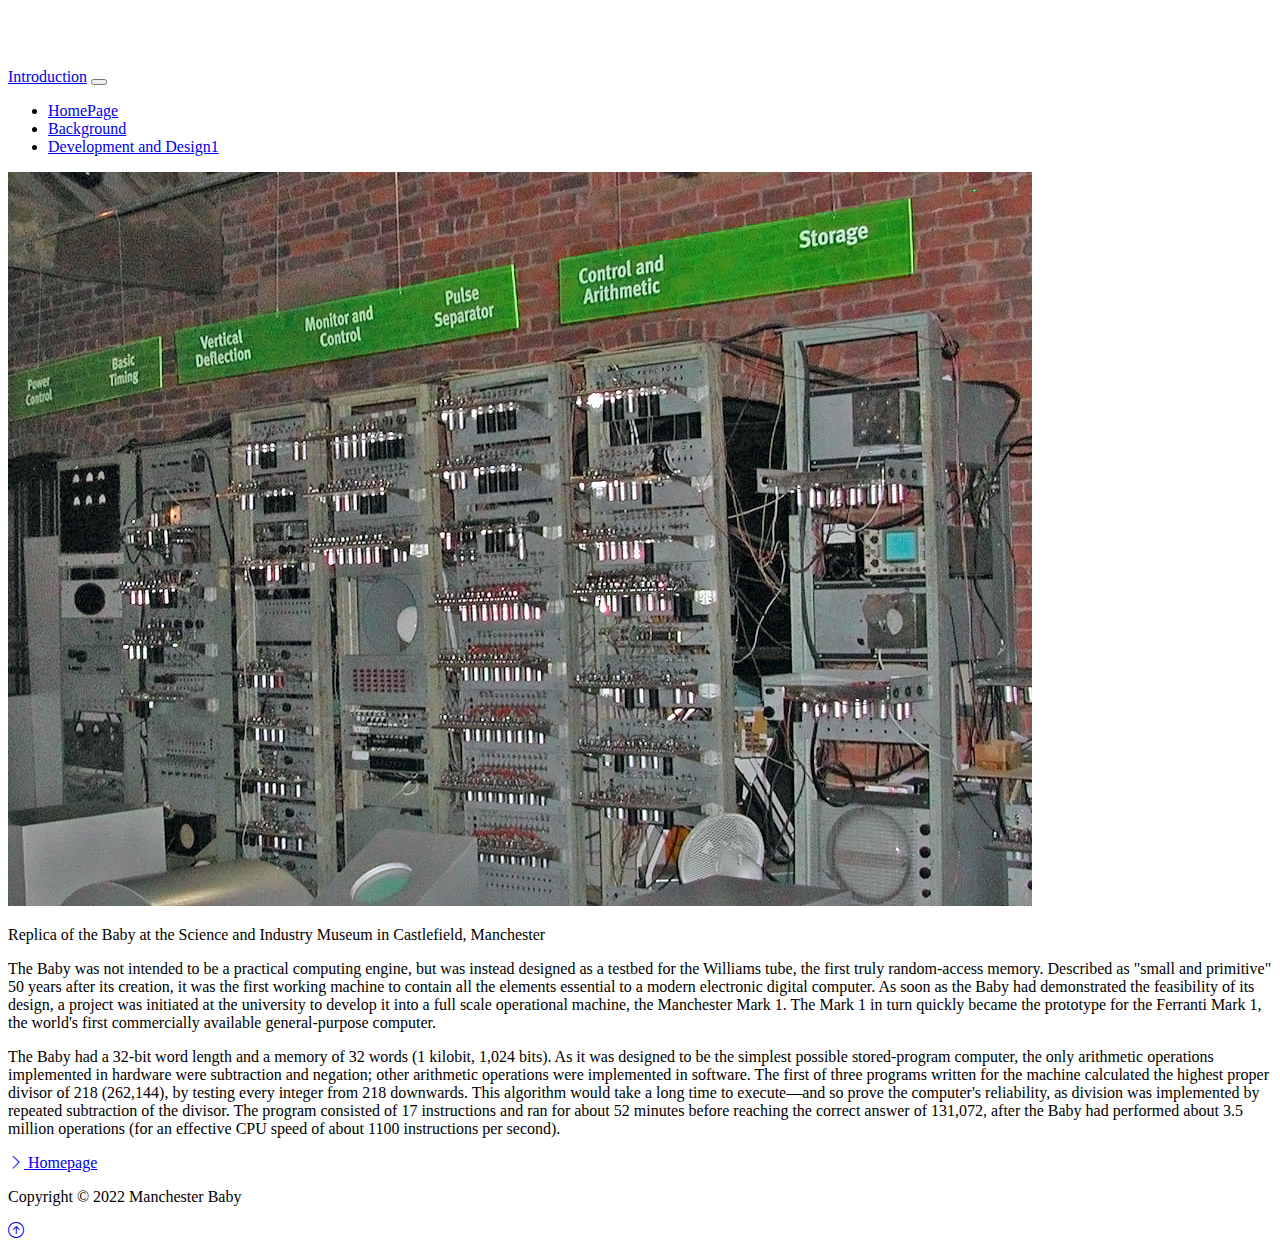
<file: Introduction.html>
<!DOCTYPE html>
<html lang="en">
<head>
    <meta charset="UTF-8">
    <meta http-equiv="X-UA-Compatible" content="IE=edge">
    <meta name="viewport" content="width=device-width, initial-scale=1.0">
    <title>Document</title>
    <link href="https://cdn.jsdelivr.net/npm/bootstrap@5.2.2/dist/css/bootstrap.min.css" rel="stylesheet" integrity="sha384-Zenh87qX5JnK2Jl0vWa8Ck2rdkQ2Bzep5IDxbcnCeuOxjzrPF/et3URy9Bv1WTRi" crossorigin="anonymous">
    <link rel="stylesheet" href="https://cdn.jsdelivr.net/npm/bootstrap-icons@1.3.0/font/bootstrap-icons.css">
    <link rel="stylesheet" href="Stylesheet.css">
</head>
<body>
    <!--Navigation-->
    <nav class="navbar navbar-expand-lg bg-dark navbar-dark py-3 fixed-top">
        <div class="container">
            <a href="#" class="navbar-brand">Introduction</a>
            <button class="navbar-toggler" type="button" data-bs-toggle="collapse" data-bs-target="#navmenu">
                <span class="navbar-toggler-icon"></span>
            </button>
            <div class="collapse navbar-collapse" id="navmenu">
                <ul class="navbar-nav ms-auto">
                    <li class="nav-item">
                        <a href="Index.html" class="nav-link">HomePage</a>
                    </li>
                    <li class="nav-item">
                        <a href="Background.html" class="nav-link">Background</a>
                    </li>
                    <li class="nav-item">
                        <a href="Development_and_Design.html" class="nav-link">Development and Design1</a>
                    </li>
                </ul>
            </div>
        </div>
</nav> 

<!-- Information Section -->
    <section id="learn" class="p-5">
        <div class="container">
            <div class="row align-items-center justify-content-between">
            <div class="col-md">
             <img src="img/IntroPic.jpg" class="img-fluid" alt="">
             <P class="text-center mb-4">
                Replica of the Baby at the Science and Industry Museum in Castlefield, Manchester
             </P>
            </div>
            <div class="col-md p-5">
                <p>The Baby was not intended to be a practical computing engine, but was instead designed as a testbed for the Williams tube, the first truly random-access memory. 
                    Described as "small and primitive" 50 years after its creation, it was the first working machine to contain all the elements essential to a modern electronic digital computer. 
                    As soon as the Baby had demonstrated the feasibility of its design, a project was initiated at the university to develop it into a full scale operational machine, 
                    the Manchester Mark 1. The Mark 1 in turn quickly became the prototype for the Ferranti Mark 1, the world's first commercially available general-purpose computer. </p>
                <p>The Baby had a 32-bit word length and a memory of 32 words (1 kilobit, 1,024 bits). As it was designed to be the simplest possible stored-program computer, 
                    the only arithmetic operations implemented in hardware were subtraction and negation; other arithmetic operations were implemented in software. 
                    The first of three programs written for the machine calculated the highest proper divisor of 218 (262,144), by testing every integer from 218 downwards. 
                    This algorithm would take a long time to execute—and so prove the computer's reliability, as division was implemented by repeated subtraction of the divisor. 
                    The program consisted of 17 instructions and ran for about 52 minutes before reaching the correct answer of 131,072, 
                    after the Baby had performed about 3.5 million operations (for an effective CPU speed of about 1100 instructions per second). </p>
                <a href="Index.html" class="btn btn-light mt-3">
                    <i class="bi bi-chevron-right"></i> Homepage
                </a>
            </div>
        </div>
    </div>
    </section>
    
    <!--Fotter-->
    <footer class="p-5 bg-dark text-white text-center position-relatiave">
        <div class="container">
            <p class="lead">Copyright &copy; 2022 Manchester Baby</p>
            <a href="#" class="position-absolute botom-0 end-0 p-5">
                <i class="bi bi-arrow-up-circle h1"></i>
            </a>
        </div>
    </footer>

<script src="https://cdn.jsdelivr.net/npm/@popperjs/core@2.11.6/dist/umd/popper.min.js" integrity="sha384-oBqDVmMz9ATKxIep9tiCxS/Z9fNfEXiDAYTujMAeBAsjFuCZSmKbSSUnQlmh/jp3" crossorigin="anonymous"></script>
<script src="https://cdn.jsdelivr.net/npm/bootstrap@5.2.2/dist/js/bootstrap.min.js" integrity="sha384-IDwe1+LCz02ROU9k972gdyvl+AESN10+x7tBKgc9I5HFtuNz0wWnPclzo6p9vxnk" crossorigin="anonymous"></script>
</body>
</html>
</file>
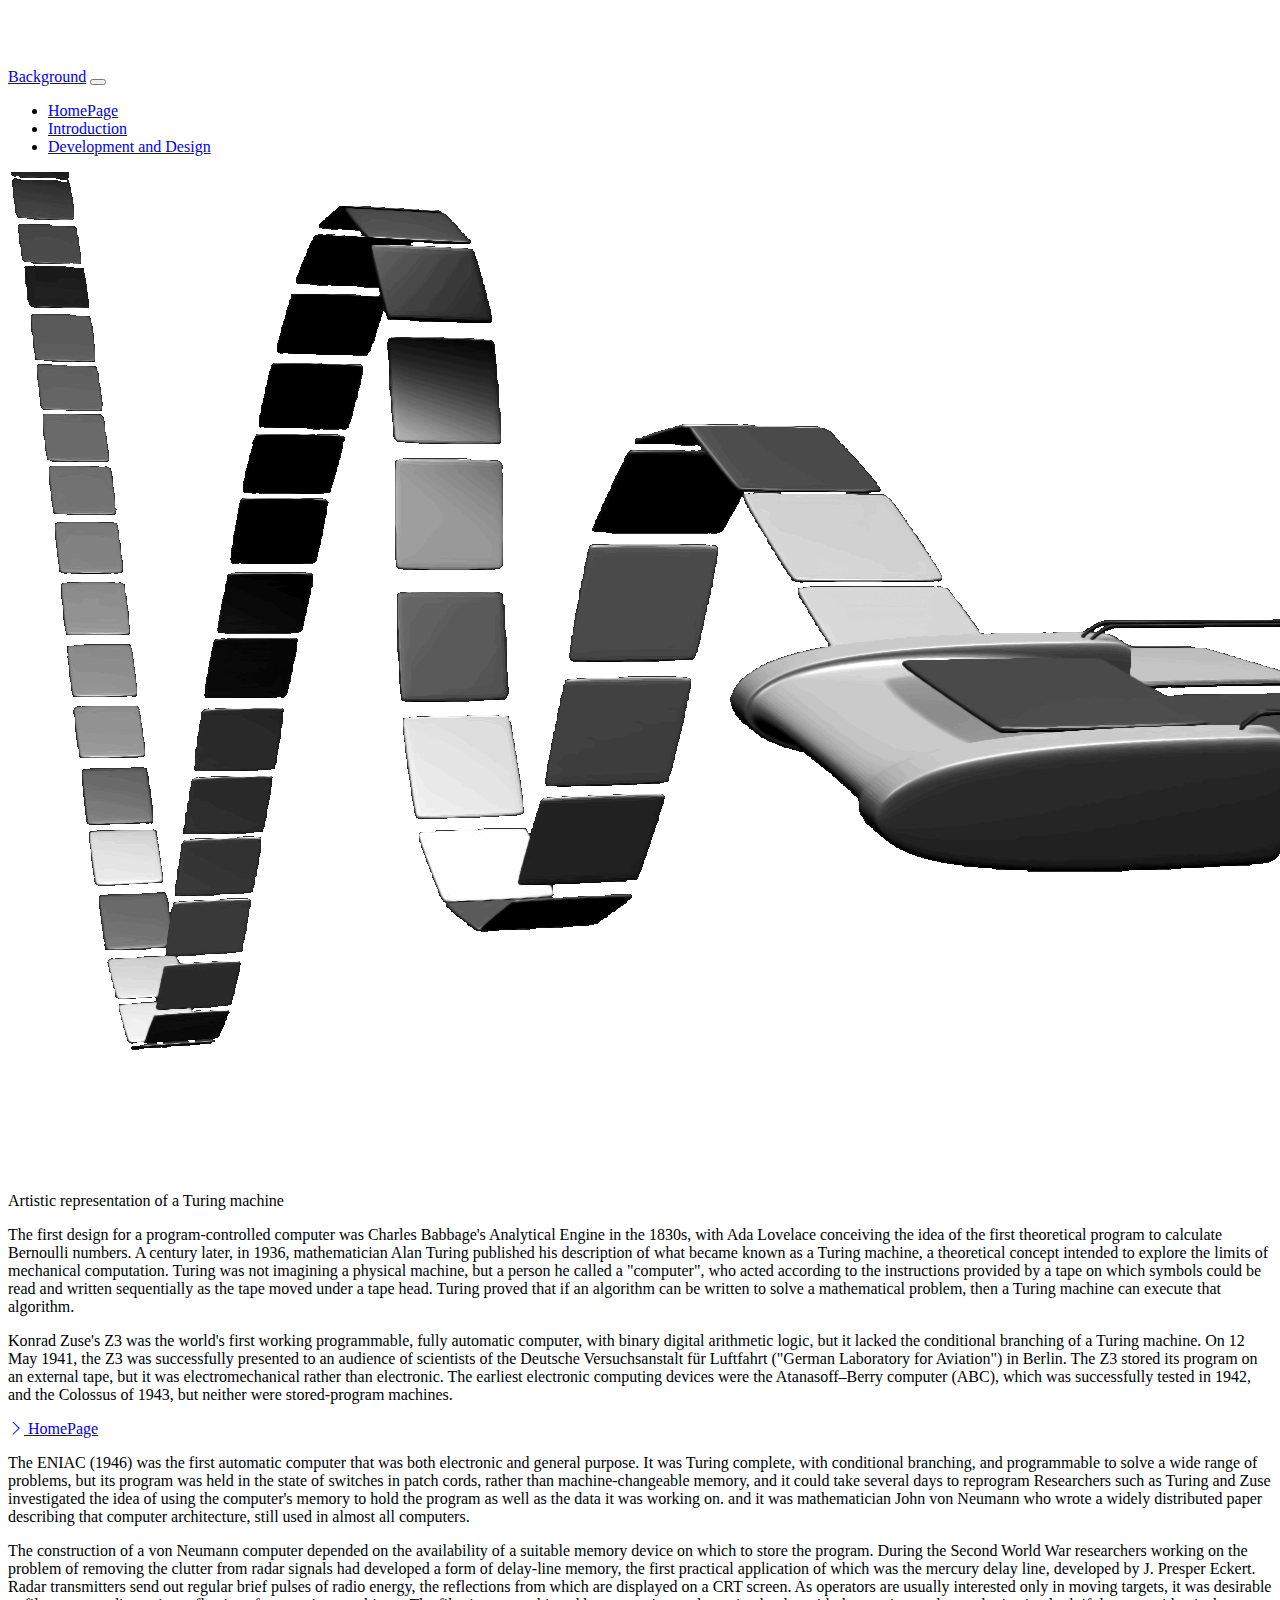
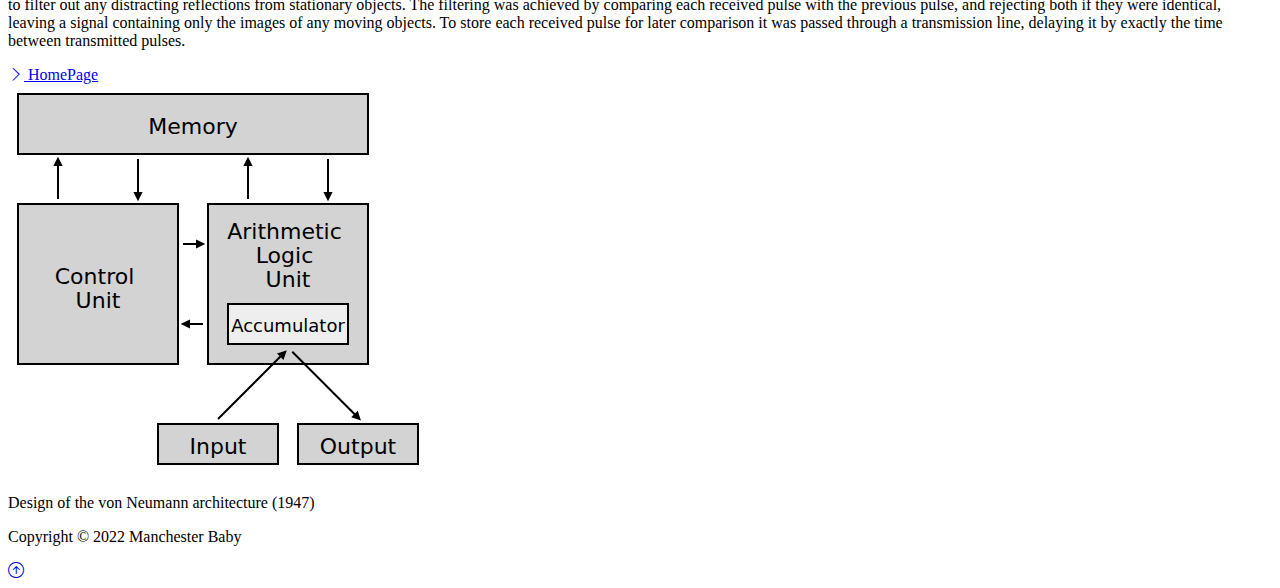
<file: Pages/Background.html>
<!DOCTYPE html>
<html lang="en">
<head>
    <meta charset="UTF-8">
    <meta http-equiv="X-UA-Compatible" content="IE=edge">
    <meta name="viewport" content="width=device-width, initial-scale=1.0">
    <title>Manchester Baby</title>
    <link href="https://cdn.jsdelivr.net/npm/bootstrap@5.2.2/dist/css/bootstrap.min.css" rel="stylesheet" integrity="sha384-Zenh87qX5JnK2Jl0vWa8Ck2rdkQ2Bzep5IDxbcnCeuOxjzrPF/et3URy9Bv1WTRi" crossorigin="anonymous">
    <link rel="stylesheet" href="https://cdn.jsdelivr.net/npm/bootstrap-icons@1.3.0/font/bootstrap-icons.css">
    <link rel="stylesheet" href="Stylesheet.css">
</head>
<body>
    <!-- Navbar  --> 
    <nav class="navbar navbar-expand-lg bg-dark navbar-dark py-3 fixed-top">
        <div class="container">
            <a href="#" class="navbar-brand">Background</a>
            <button class="navbar-toggler" type="button" data-bs-toggle="collapse" data-bs-target="#navmenu">
                <span class="navbar-toggler-icon"></span>
            </button>
            <div class="collapse navbar-collapse" id="navmenu">
                <ul class="navbar-nav ms-auto">
                    <li class="nav-item">
                        <a href="HomePage.html" class="nav-link">HomePage</a>
                    </li>
                    <li class="nav-item">
                        <a href="Introduction.html" class="nav-link">Introduction</a>
                    </li>
                    <li class="nav-item">
                        <a href="Development_and_Design.html" class="nav-link">Development and Design</a>
                    </li>
                </ul>
            </div>
        </div>
</nav> 
<!-- Info Section 1-->
<section class="p-5">
    <div class="container">
        <div class="row align-items-center justify-content-between">
        <div class="col-md">
         <img src="img/Maquina.png" class="img-fluid" alt="">
         <P class="text-center mb-4">
            Artistic representation of a Turing machine
         </P>
        </div>
        <div class="col-md p-5">
            <p>The first design for a program-controlled computer was Charles Babbage's Analytical Engine in the 1830s, with Ada Lovelace conceiving the idea of the first theoretical program to calculate Bernoulli numbers. A century later, in 1936, mathematician Alan Turing published his description of what became known as a Turing machine, a theoretical concept intended to explore the limits of mechanical computation. Turing was not imagining a physical machine, but a person he called a "computer", who acted according to the instructions provided by a tape on which symbols could be read and written sequentially as the tape moved under a tape head. Turing proved that if an algorithm can be written to solve a mathematical problem, then a Turing machine can execute that algorithm.</p>
            <p>Konrad Zuse's Z3 was the world's first working programmable, fully automatic computer, with binary digital arithmetic logic, but it lacked the conditional branching of a Turing machine. On 12 May 1941, the Z3 was successfully presented to an audience of scientists of the Deutsche Versuchsanstalt für Luftfahrt ("German Laboratory for Aviation") in Berlin. The Z3 stored its program on an external tape, but it was electromechanical rather than electronic. The earliest electronic computing devices were the Atanasoff–Berry computer (ABC), which was successfully tested in 1942, and the Colossus of 1943, but neither were stored-program machines.</p>
            <a href="HomePage.html" class="btn btn-light mt-3">
                <i class="bi bi-chevron-right"></i> HomePage
                
            </a>
        </div>
    </div>
</div>
</section>

<!-- Info Section 2-->
<section class="p-5 bg-dark text-light">
    <div class="container">
        <div class="row align-items-center justify-content-between">
        <div class="col-md p-5">
            <p>The ENIAC (1946) was the first automatic computer that was both electronic and general purpose. It was Turing complete, with conditional branching, and programmable to solve a wide range of problems, but its program was held in the state of switches in patch cords, rather than machine-changeable memory, and it could take several days to reprogram Researchers such as Turing and Zuse investigated the idea of using the computer's memory to hold the program as well as the data it was working on. and it was mathematician John von Neumann who wrote a widely distributed paper describing that computer architecture, still used in almost all computers.</p>
            <p>The construction of a von Neumann computer depended on the availability of a suitable memory device on which to store the program. During the Second World War researchers working on the problem of removing the clutter from radar signals had developed a form of delay-line memory, the first practical application of which was the mercury delay line, developed by J. Presper Eckert. Radar transmitters send out regular brief pulses of radio energy, the reflections from which are displayed on a CRT screen. As operators are usually interested only in moving targets, it was desirable to filter out any distracting reflections from stationary objects. The filtering was achieved by comparing each received pulse with the previous pulse, and rejecting both if they were identical, leaving a signal containing only the images of any moving objects. To store each received pulse for later comparison it was passed through a transmission line, delaying it by exactly the time between transmitted pulses.</p>
            <a href="HomePage.html" class="btn btn-light mt-3">
                <i class="bi bi-chevron-right"></i> HomePage
            </a>
        </div>
        <div class="col-md">
            <img src="img/Von_Neumann_architecture.svg" class="img-fluid" alt="">
            <P class="text-center mb-4">
                Design of the von Neumann architecture (1947)
             </P>
           </div>
    </div>
</div>
</section>
<footer class="p-5 bg-light text-dark text-center position-relatiave">
    <div class="container">
        <p class="lead">Copyright &copy; 2022 Manchester Baby</p>
        <a href="#" class="position-absolute botom-0 end-0 p-5">
            <i class="bi bi-arrow-up-circle h1"></i>
        </a>
    </div>
</footer>

<script src="https://cdn.jsdelivr.net/npm/@popperjs/core@2.11.6/dist/umd/popper.min.js" integrity="sha384-oBqDVmMz9ATKxIep9tiCxS/Z9fNfEXiDAYTujMAeBAsjFuCZSmKbSSUnQlmh/jp3" crossorigin="anonymous"></script>
<script src="https://cdn.jsdelivr.net/npm/bootstrap@5.2.2/dist/js/bootstrap.min.js" integrity="sha384-IDwe1+LCz02ROU9k972gdyvl+AESN10+x7tBKgc9I5HFtuNz0wWnPclzo6p9vxnk" crossorigin="anonymous"></script>

</body>
</html>
</file>
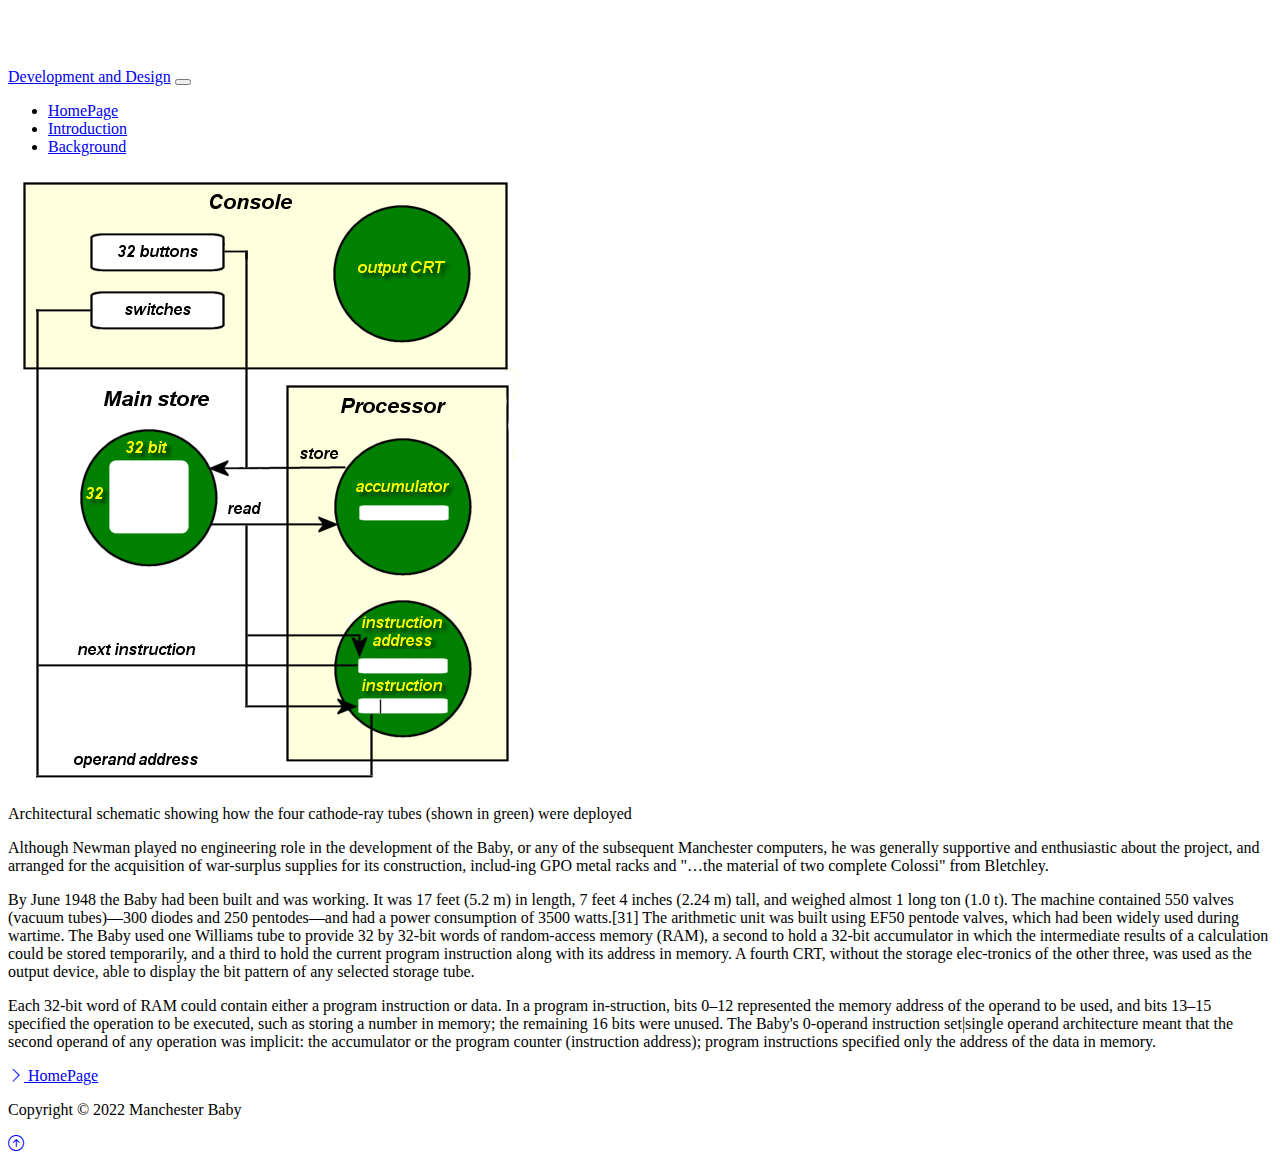
<file: Pages/Development_and_Design.html>
<!DOCTYPE html>
<html lang="en">
<head>
    <meta charset="UTF-8">
    <meta http-equiv="X-UA-Compatible" content="IE=edge">
    <meta name="viewport" content="width=device-width, initial-scale=1.0">
    <title>Manchester Baby</title>
    <link href="https://cdn.jsdelivr.net/npm/bootstrap@5.2.2/dist/css/bootstrap.min.css" rel="stylesheet" integrity="sha384-Zenh87qX5JnK2Jl0vWa8Ck2rdkQ2Bzep5IDxbcnCeuOxjzrPF/et3URy9Bv1WTRi" crossorigin="anonymous">
    <link rel="stylesheet" href="https://cdn.jsdelivr.net/npm/bootstrap-icons@1.3.0/font/bootstrap-icons.css">
    <link rel="stylesheet" href="Stylesheet.css">
</head>
<body>
      <!-- Navbar  --> 
      <nav class="navbar navbar-expand-lg bg-dark navbar-dark py-3 fixed-top">
        <div class="container">
            <a href="#" class="navbar-brand">Development and Design</a>
            <button class="navbar-toggler" type="button" data-bs-toggle="collapse" data-bs-target="#navmenu">
                <span class="navbar-toggler-icon"></span>
            </button>
            <div class="collapse navbar-collapse" id="navmenu">
                <ul class="navbar-nav ms-auto">
                    <li class="nav-item">
                        <a href="HomePage.html" class="nav-link">HomePage</a>
                    </li>
                    <li class="nav-item">
                        <a href="Introduction.html" class="nav-link">Introduction</a>
                    </li>
                    <li class="nav-item">
                        <a href="Background.html" class="nav-link">Background</a>
                    </li>
                </ul>
            </div>
        </div>
</nav>
    <section id="learn" class="p-5">
        <div class="container">
            <div class="row align-items-center justify-content-between">
            <div class="col-md">
             <img src="img/BabyArchitecture.png" class="img-fluid" alt="">
             <P class="text-center mb-4">
                Architectural schematic showing how the four cathode-ray tubes (shown in green) were deployed
                </P>
            </div>
            <div class="col-md p-5">
                <p>Although Newman played no engineering role in the development of the Baby, or any of the subsequent Manchester computers, he was generally supportive and enthusiastic about the project, and arranged for the acquisition of war-surplus supplies for its construction, includ-ing GPO metal racks and "…the material of two complete Colossi" from Bletchley.</p>
                <p>By June 1948 the Baby had been built and was working. It was 17 feet (5.2 m) in length, 7 feet 4 inches (2.24 m) tall, and weighed almost 1 long ton (1.0 t). The machine contained 550 valves (vacuum tubes)—300 diodes and 250 pentodes—and had a power consumption of 3500 watts.[31] The arithmetic unit was built using EF50 pentode valves, which had been widely used during wartime. The Baby used one Williams tube to provide 32 by 32-bit words of random-access memory (RAM), a second to hold a 32-bit accumulator in which the intermediate results of a calculation could be stored temporarily, and a third to hold the current program instruction along with its address in memory. A fourth CRT, without the storage elec-tronics of the other three, was used as the output device, able to display the bit pattern of any selected storage tube. </p>
                <p>Each 32-bit word of RAM could contain either a program instruction or data. In a program in-struction, bits 0–12 represented the memory address of the operand to be used, and bits 13–15 specified the operation to be executed, such as storing a number in memory; the remaining 16 bits were unused. The Baby's 0-operand instruction set|single operand architecture meant that the second operand of any operation was implicit: the accumulator or the program counter (instruction address); program instructions specified only the address of the data in memory.</p>
                <a href="HomePage.html" class="btn btn-light mt-3">
                    <i class="bi bi-chevron-right"></i> HomePage
                </a>
            </div>
        </div>
    </div>
    </section>
    <footer class="p-5 bg-dark text-white text-center position-relatiave">
        <div class="container">
            <p class="lead">Copyright &copy; 2022 Manchester Baby</p>
            <a href="#" class="position-absolute botom-0 end-0 p-5">
                <i class="bi bi-arrow-up-circle h1"></i>
            </a>
        </div>
    </footer>

    <script src="https://cdn.jsdelivr.net/npm/@popperjs/core@2.11.6/dist/umd/popper.min.js" integrity="sha384-oBqDVmMz9ATKxIep9tiCxS/Z9fNfEXiDAYTujMAeBAsjFuCZSmKbSSUnQlmh/jp3" crossorigin="anonymous"></script>
<script src="https://cdn.jsdelivr.net/npm/bootstrap@5.2.2/dist/js/bootstrap.min.js" integrity="sha384-IDwe1+LCz02ROU9k972gdyvl+AESN10+x7tBKgc9I5HFtuNz0wWnPclzo6p9vxnk" crossorigin="anonymous"></script>
</body>



</html>
</file>
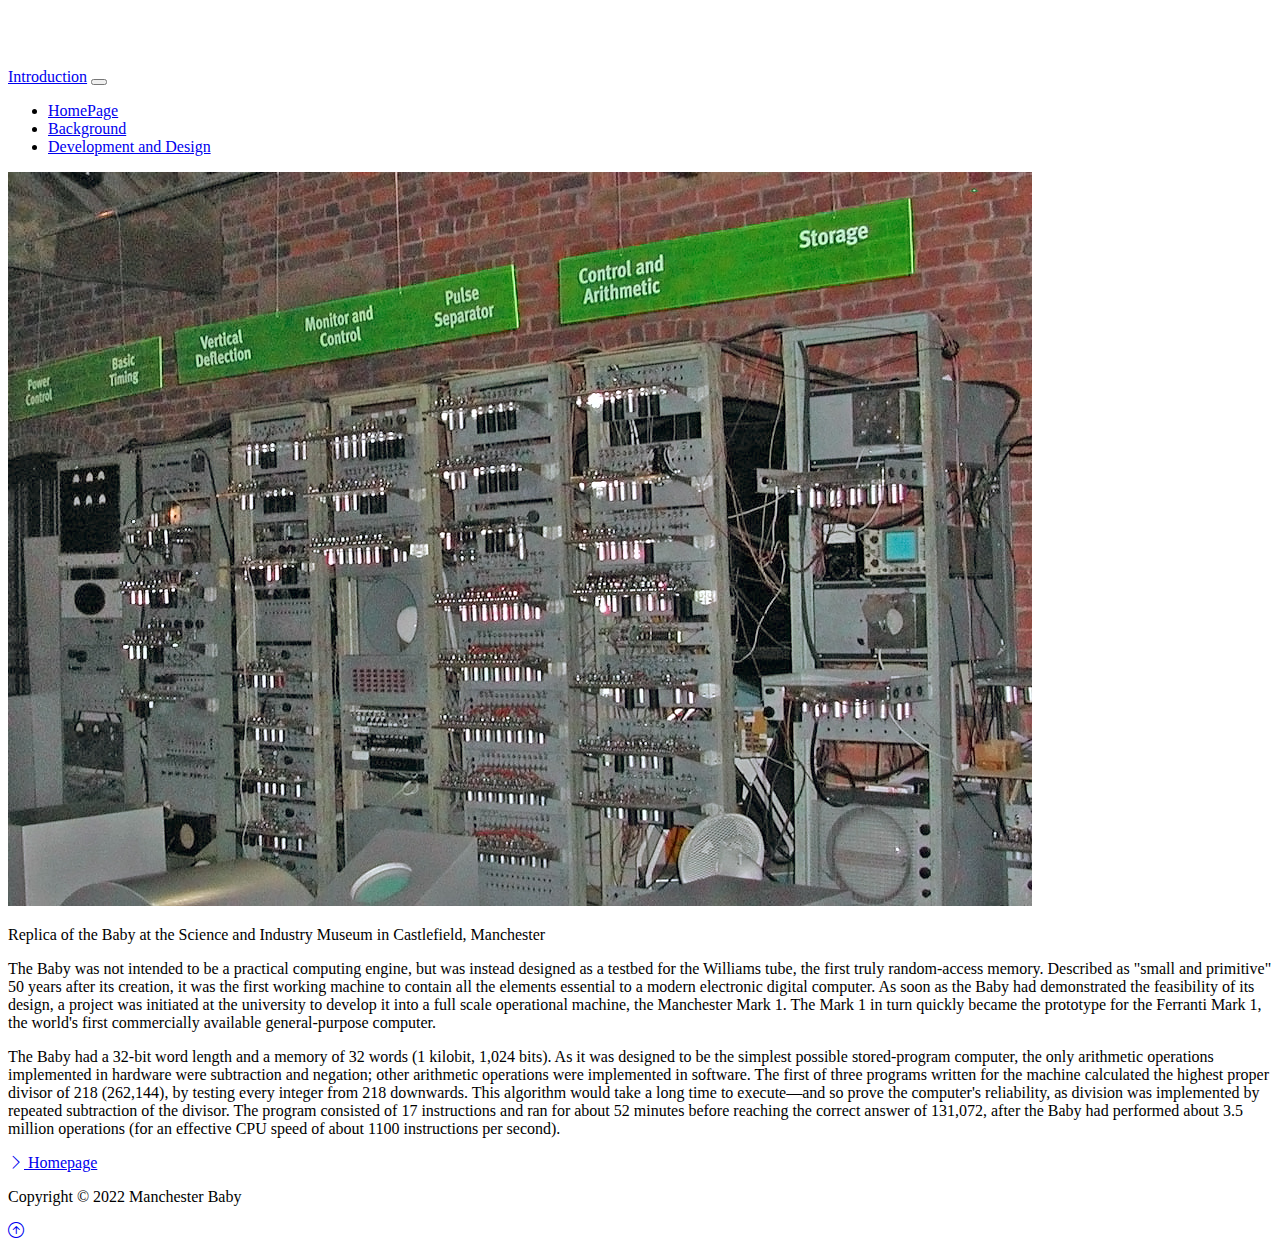
<file: Pages/Introduction.html>
<!DOCTYPE html>
<html lang="en">
<head>
    <meta charset="UTF-8">
    <meta http-equiv="X-UA-Compatible" content="IE=edge">
    <meta name="viewport" content="width=device-width, initial-scale=1.0">
    <title>Document</title>
    <link href="https://cdn.jsdelivr.net/npm/bootstrap@5.2.2/dist/css/bootstrap.min.css" rel="stylesheet" integrity="sha384-Zenh87qX5JnK2Jl0vWa8Ck2rdkQ2Bzep5IDxbcnCeuOxjzrPF/et3URy9Bv1WTRi" crossorigin="anonymous">
    <link rel="stylesheet" href="https://cdn.jsdelivr.net/npm/bootstrap-icons@1.3.0/font/bootstrap-icons.css">
    <link rel="stylesheet" href="Stylesheet.css">
</head>
<body>
    <nav class="navbar navbar-expand-lg bg-dark navbar-dark py-3 fixed-top">
        <div class="container">
            <a href="#" class="navbar-brand">Introduction</a>
            <button class="navbar-toggler" type="button" data-bs-toggle="collapse" data-bs-target="#navmenu">
                <span class="navbar-toggler-icon"></span>
            </button>
            <div class="collapse navbar-collapse" id="navmenu">
                <ul class="navbar-nav ms-auto">
                    <li class="nav-item">
                        <a href="HomePage.html" class="nav-link">HomePage</a>
                    </li>
                    <li class="nav-item">
                        <a href="Background.html" class="nav-link">Background</a>
                    </li>
                    <li class="nav-item">
                        <a href="Development_and_Design.html" class="nav-link">Development and Design</a>
                    </li>
                </ul>
            </div>
        </div>
</nav> 

    <section id="learn" class="p-5">
        <div class="container">
            <div class="row align-items-center justify-content-between">
            <div class="col-md">
             <img src="img/IntroPic.jpg" class="img-fluid" alt="">
             <P class="text-center mb-4">
                Replica of the Baby at the Science and Industry Museum in Castlefield, Manchester
             </P>
            </div>
            <div class="col-md p-5">
                <p>The Baby was not intended to be a practical computing engine, but was instead designed as a testbed for the Williams tube, the first truly random-access memory. 
                    Described as "small and primitive" 50 years after its creation, it was the first working machine to contain all the elements essential to a modern electronic digital computer. 
                    As soon as the Baby had demonstrated the feasibility of its design, a project was initiated at the university to develop it into a full scale operational machine, 
                    the Manchester Mark 1. The Mark 1 in turn quickly became the prototype for the Ferranti Mark 1, the world's first commercially available general-purpose computer. </p>
                <p>The Baby had a 32-bit word length and a memory of 32 words (1 kilobit, 1,024 bits). As it was designed to be the simplest possible stored-program computer, 
                    the only arithmetic operations implemented in hardware were subtraction and negation; other arithmetic operations were implemented in software. 
                    The first of three programs written for the machine calculated the highest proper divisor of 218 (262,144), by testing every integer from 218 downwards. 
                    This algorithm would take a long time to execute—and so prove the computer's reliability, as division was implemented by repeated subtraction of the divisor. 
                    The program consisted of 17 instructions and ran for about 52 minutes before reaching the correct answer of 131,072, 
                    after the Baby had performed about 3.5 million operations (for an effective CPU speed of about 1100 instructions per second). </p>
                <a href="HomePage.html" class="btn btn-light mt-3">
                    <i class="bi bi-chevron-right"></i> Homepage
                </a>
            </div>
        </div>
    </div>
    </section>

    <footer class="p-5 bg-dark text-white text-center position-relatiave">
        <div class="container">
            <p class="lead">Copyright &copy; 2022 Manchester Baby</p>
            <a href="#" class="position-absolute botom-0 end-0 p-5">
                <i class="bi bi-arrow-up-circle h1"></i>
            </a>
        </div>
    </footer>

<script src="https://cdn.jsdelivr.net/npm/@popperjs/core@2.11.6/dist/umd/popper.min.js" integrity="sha384-oBqDVmMz9ATKxIep9tiCxS/Z9fNfEXiDAYTujMAeBAsjFuCZSmKbSSUnQlmh/jp3" crossorigin="anonymous"></script>
<script src="https://cdn.jsdelivr.net/npm/bootstrap@5.2.2/dist/js/bootstrap.min.js" integrity="sha384-IDwe1+LCz02ROU9k972gdyvl+AESN10+x7tBKgc9I5HFtuNz0wWnPclzo6p9vxnk" crossorigin="anonymous"></script>
</body>
</html>
</file>
<file: Stylesheet.css>
body::before{
    display: block;
    content: '';
    height: 60px;
}

@media (min-width: 768px){
    .news-input {
        width: 50%;
    }
}
</file>
<file: Pages/Stylesheet.css>
body::before{
    display: block;
    content: '';
    height: 60px;
}

@media (min-width: 768px){
    .news-input {
        width: 50%;
    }
}
</file>
